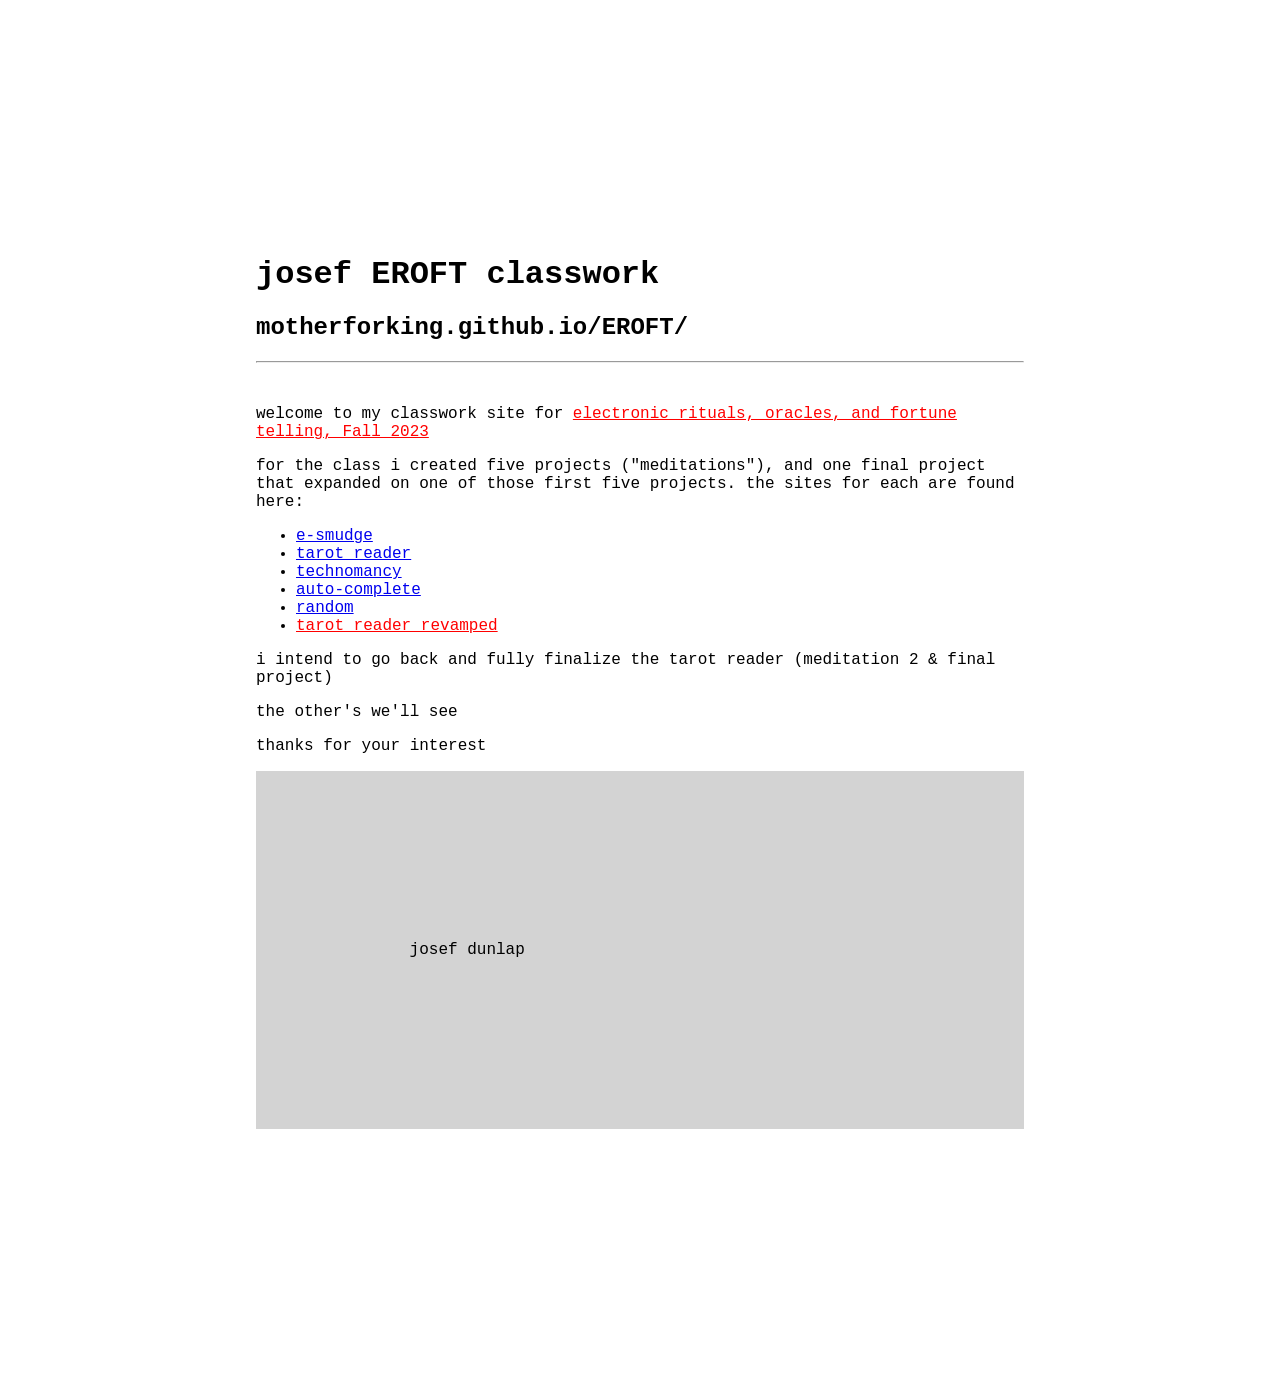
<file: index.html>
<!DOCTYPE html>
<html>
    <head>
        <title>josef EROFT classwork</title>
		<link href="styles.css" rel="stylesheet">
    </head>
    <body>
        <h1>josef EROFT classwork</h1>
        <a class="normal" href="https://motherforking.github.io/EROFT/"><h2>motherforking.github.io/EROFT/</h2></a>
        <hr><br>
        <p>welcome to my classwork site for <a class="shiny" href="https://EROFT.decontextualize.com">electronic rituals, oracles, and fortune telling, Fall 2023</a></p>
        <p>for the class i created five projects ("meditations"), and one final project that expanded on one of those first five projects. the sites for each are found here:</p>
        <ul>
            <li><a href="smudge/index.html">e-smudge</a></li>
            <li><a href="tarot-reader/index.html">tarot reader</a></li>
            <li><a href="technomancy/index.html">technomancy</a></li>
            <li><a href="auto-complete/index.html">auto-complete</a></li>
            <li><a href="random/index.html">random</a></li>
            <li><a href="final/index.html" class="shiny">tarot reader revamped</a></li>
        </ul>
        <p>i intend to go back and fully finalize the tarot reader (meditation 2 & final project)</p>
        <p>the other's we'll see</p>
        <p>thanks for your interest</p>
        <div id="footer"><p>josef dunlap</p></div>
    </body>
</html>
</file>
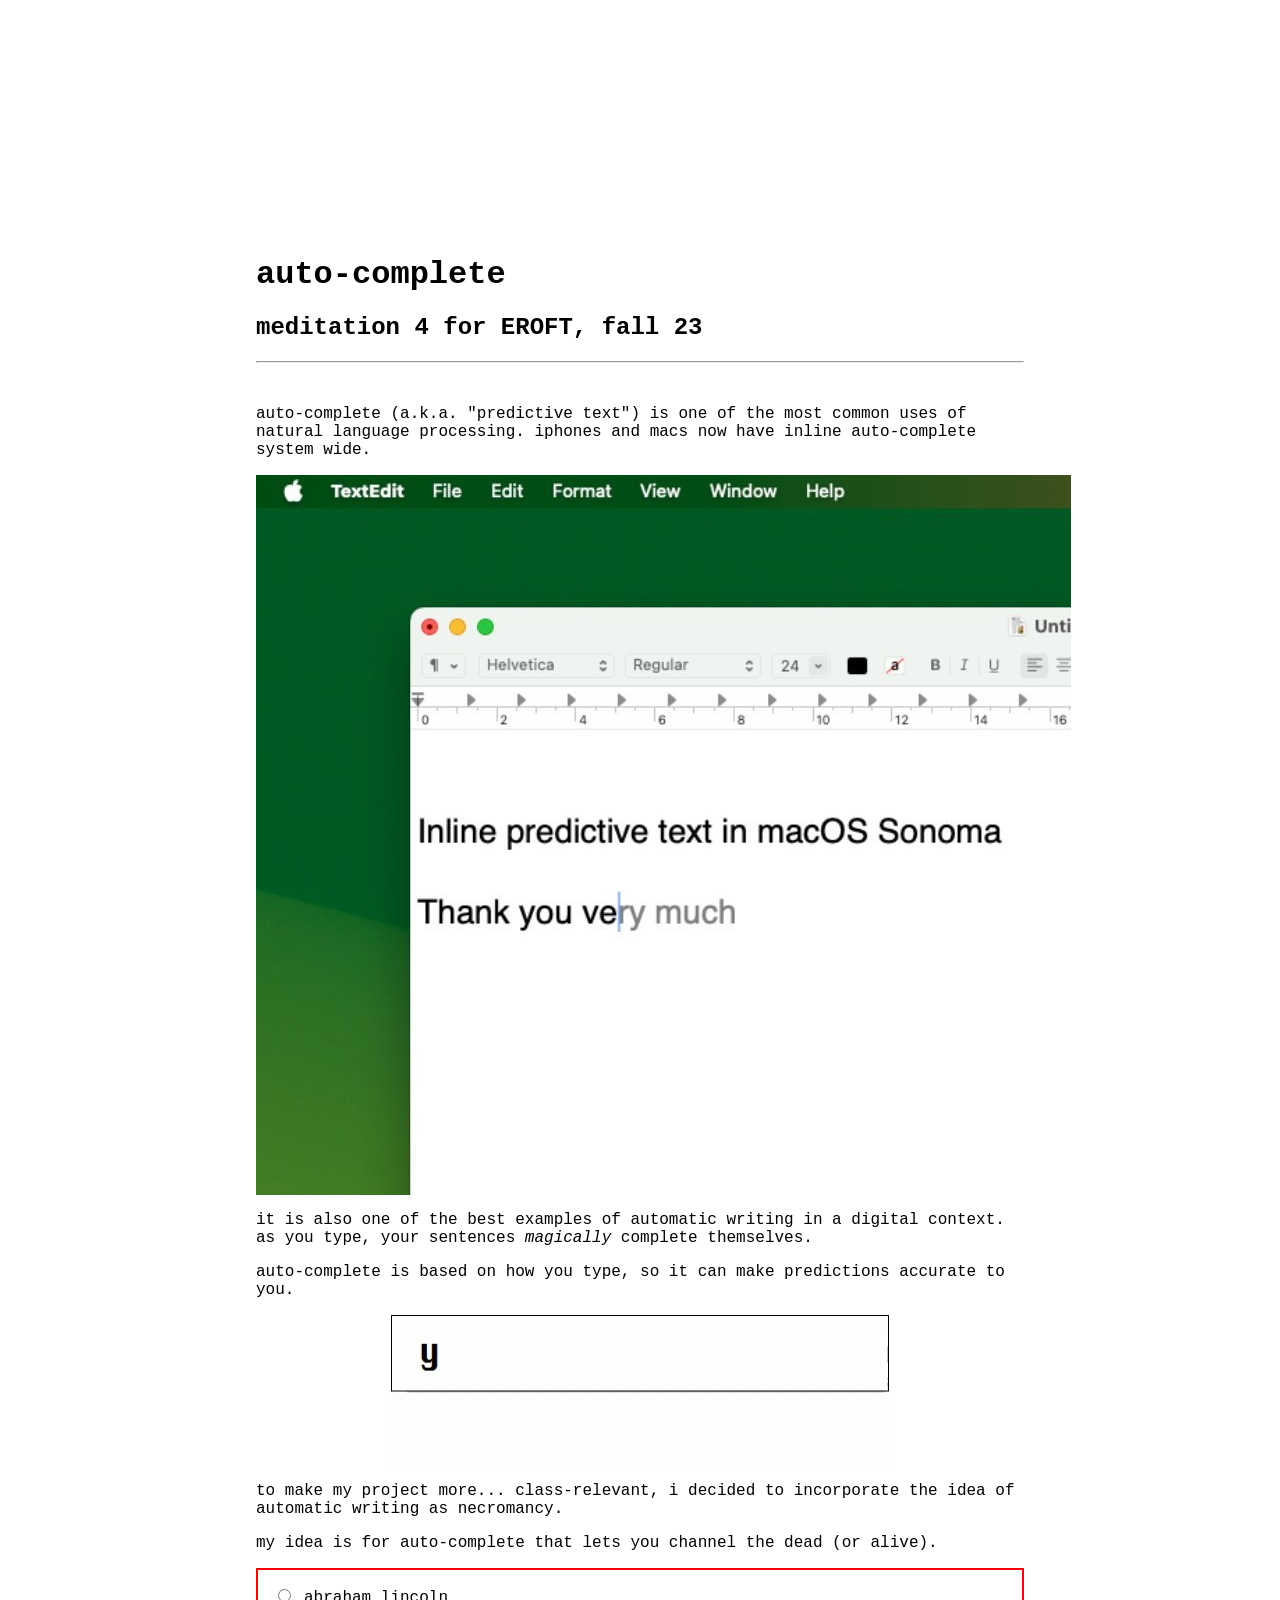
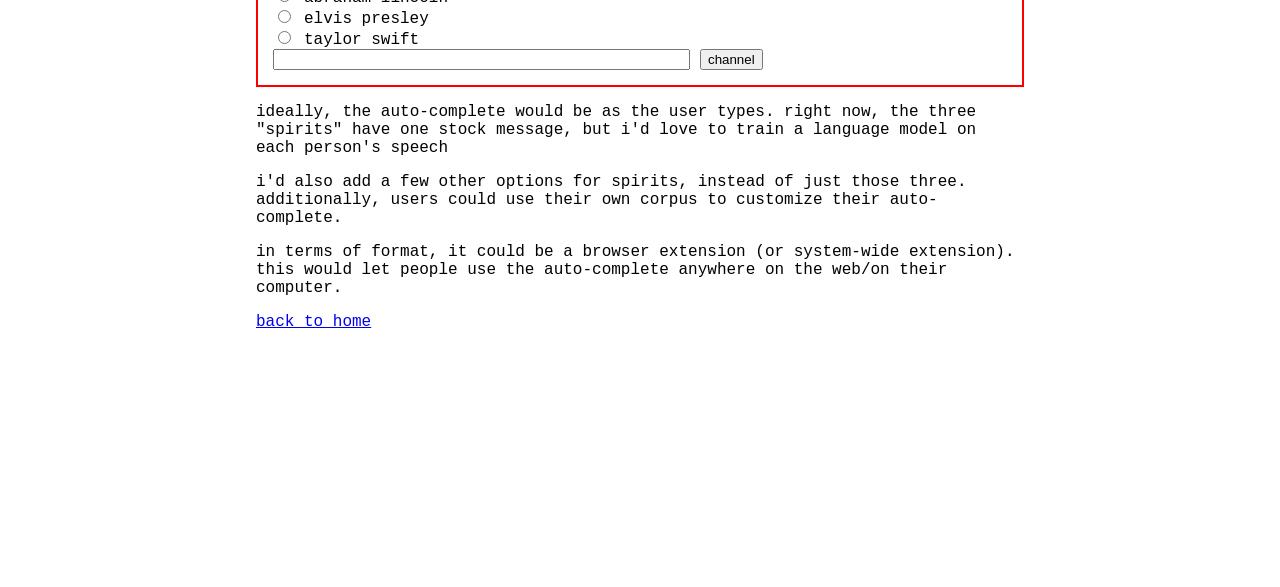
<file: auto-complete/index.html>
<!DOCTYPE html>
<html>
	<head>
		<title>meditation 4 - auto-complete</title>
		<link href="styles.css" rel="stylesheet">
        <script>
            function channel(){
            const spirit = document.querySelector('input[name="spirit"]:checked').id;
            const box = document.getElementById("textbox");
            switch(spirit){
                case "lincoln":
                    box.placeholder="four score and seven years ago";
                    break;
                case "elvis":
                    box.placeholder="hey pretty mama";
                    break;
                case "swift":
                    box.placeholder="i shake it off, i shake it off";
                    break;
                default:
                    alert('nope');
                    }
                }
        </script>
	</head>
	<body>
		<h1>auto-complete</h1>
		<h2>meditation 4 for EROFT, fall 23</h2>
		<hr><br>
		<p>auto-complete (a.k.a. "predictive text") is one of the most common uses of natural language processing. iphones and macs now have inline auto-complete system wide.</p>
        <img src="predictive-text.jpg" alt="inline predictive text on macos sonoma">
        <p>it is also one of the best examples of automatic writing in a digital context. as you type, your sentences <i>magically</i> complete themselves.</p>
        <p>auto-complete is based on how you type, so it can make predictions accurate to you.</p>
        <img src="autocomplete.gif" alt="example of auto-complete in action">
        <p>to make my project more... class-relevant, i decided to incorporate the idea of automatic writing as necromancy.</p>
        <p>my idea is for auto-complete that lets you channel the dead (or alive).</p>
        <div class="box">
            <input value="lincoln" id="lincoln" type="radio" name="spirit">
            <label for="lincoln">abraham lincoln</label><br>
            <input value="elvis" id="elvis" type="radio" name="spirit">
            <label for="elvis">elvis presley</label><br>
            <input value="swift" id="swift" type="radio" name="spirit">
            <label for="swift">taylor swift</label><br>
            <input id="textbox" name="textbox" type="text" placeholder="" size="50" height="50px" fontSize="16">
            <input id="channelButton" type="button" value="channel" onclick="channel()"><br>
        </div>
        <p>ideally, the auto-complete would be as the user types. right now, the three "spirits" have one stock message, but i'd love to train a language model on each person's speech</p>
        <p>i'd also add a few other options for spirits, instead of just those three. additionally, users could use their own corpus to customize their auto-complete.</p>
        <p>in terms of format, it could be a browser extension (or system-wide extension). this would let people use the auto-complete anywhere on the web/on their computer.</p>
        <div id="footer"><a href="/EROFT/"><p>back to home</p></a></div>
	</body>
</html>
</file>
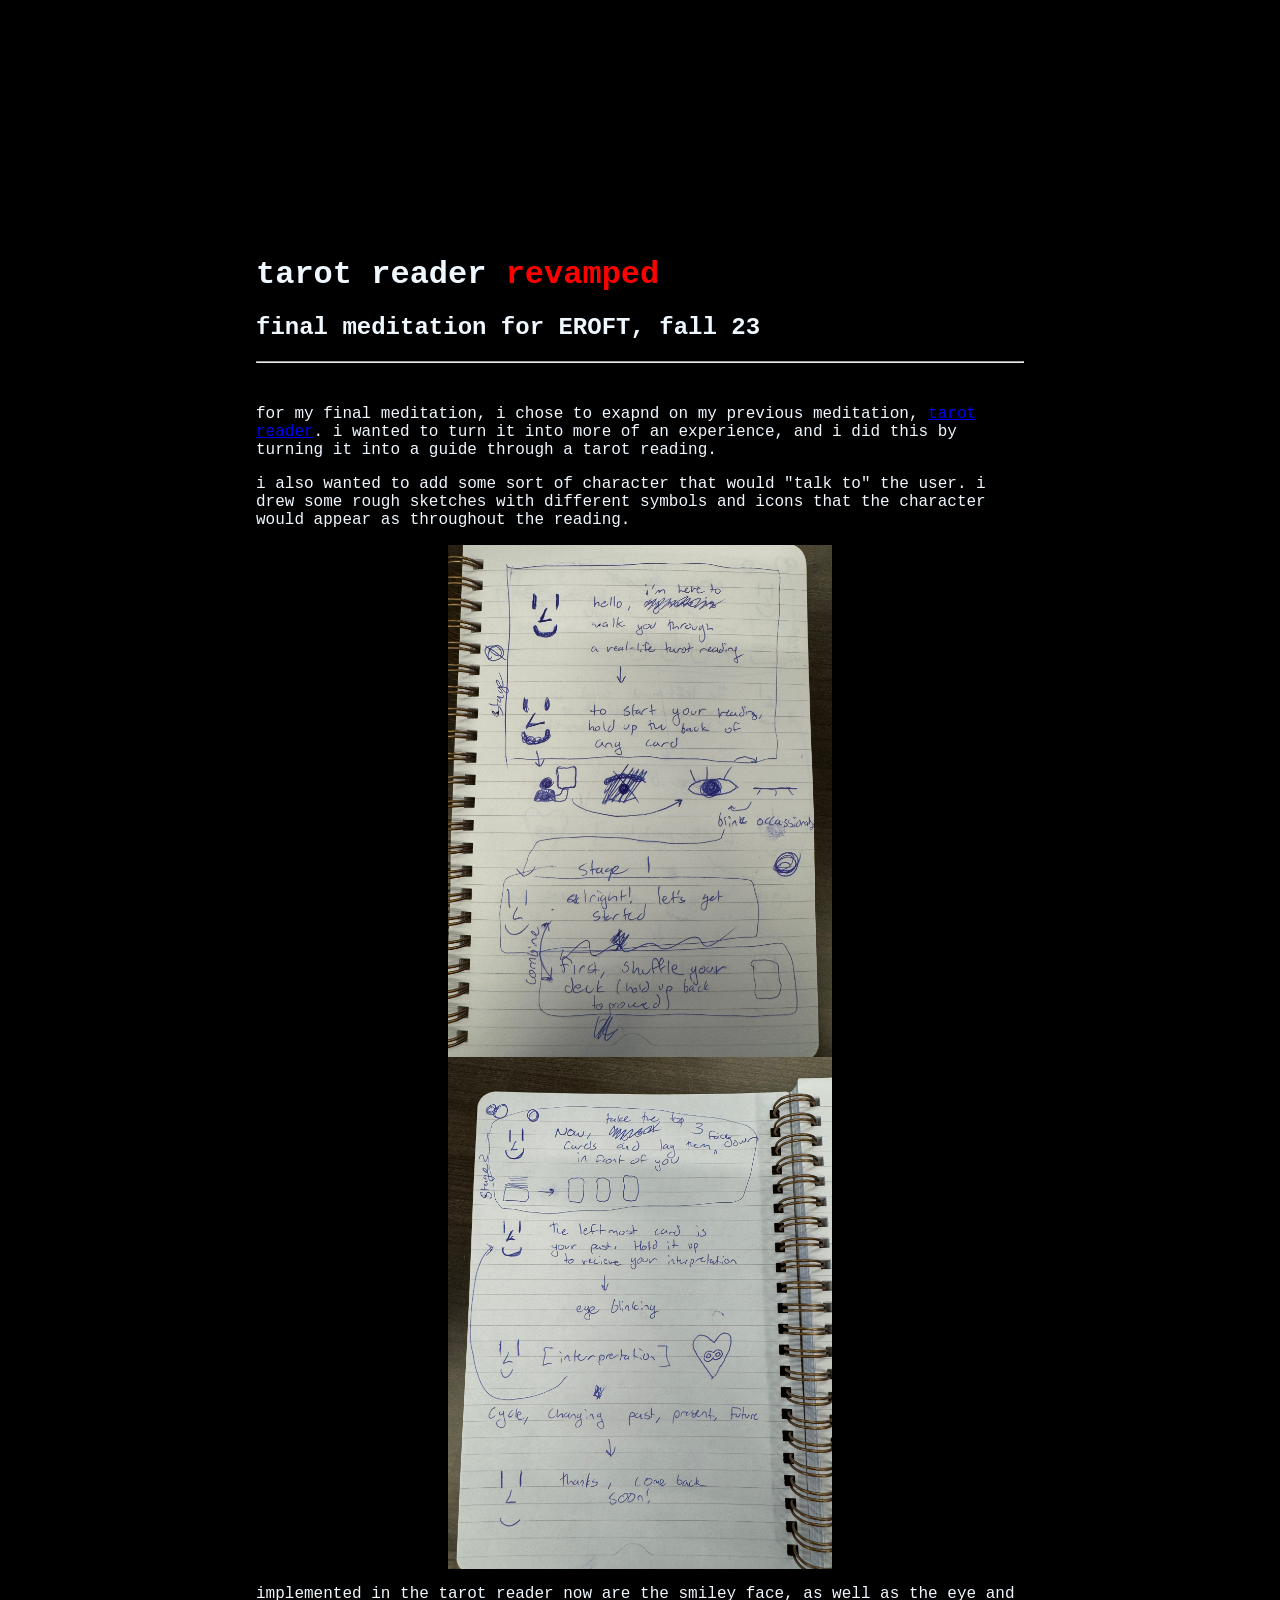
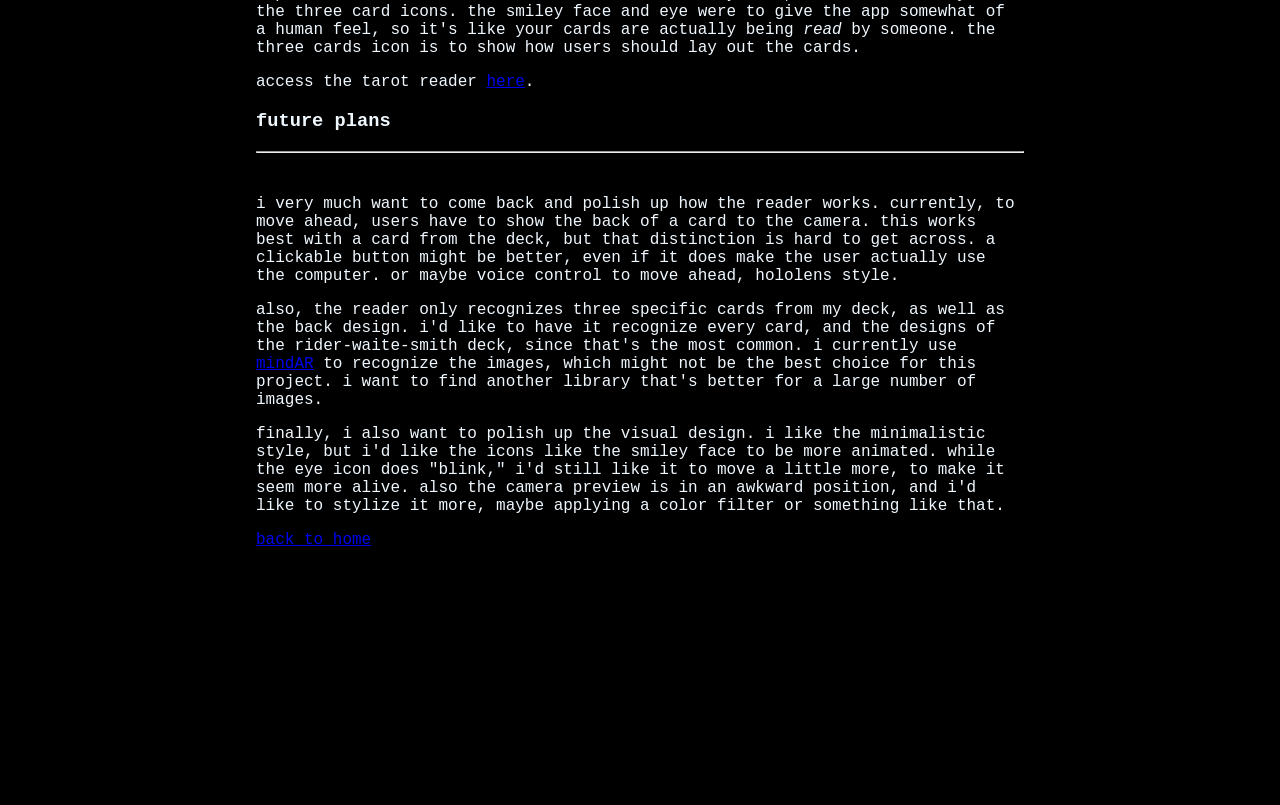
<file: final/index.html>
<!DOCTYPE html>
<html>
    <head>
        <title>final meditation - tarot reader revamped</title>
		<link href="styles.css" rel="stylesheet">
    </head>
    <body>
        <h1>tarot reader <span class="shiny">revamped</span></h1>
		<h2>final meditation for EROFT, fall 23</h2>
		<hr><br>
        <p>for my final meditation, i chose to exapnd on my previous meditation, <a href=/EROFT/tarot-reader/index.html>tarot reader</a>. i wanted to turn it into more of an experience, and i did this by turning it into a guide through a tarot reading.</p>
        <p>i also wanted to add some sort of character that would "talk to" the user. i drew some rough sketches with different symbols and icons that the character would appear as throughout the reading.</p>
        <div class="double">
            <img src="notebook1.jpeg">
            <img src="notebook2.jpeg">
        </div>
        <p>implemented in the tarot reader now are the smiley face, as well as the eye and the three card icons. the smiley face and eye were to give the app somewhat of a human feel, so it's like your cards are actually being <i>read</i> by someone. the three cards icon is to show how users should lay out the cards.</p>
        <p>access the tarot reader <a href="tarot-reader.html">here</a>.</p>
        <h3>future plans</h3>
        <hr><br>
        <p>i very much want to come back and polish up how the reader works. currently, to move ahead, users have to show the back of a card to the camera. this works best with a card from the deck, but that distinction is hard to get across. a clickable button might be better, even if it does make the user actually use the computer. or maybe voice control to move ahead, hololens style.</p>
        <p>also, the reader only recognizes three specific cards from my deck, as well as the back design. i'd like to have it recognize every card, and the designs of the rider-waite-smith deck, since that's the most common. i currently use <a href="https://hiukim.github.io/mind-ar-js-doc/">mindAR</a> to recognize the images, which might not be the best choice for this project. i want to find another library that's better for a large number of images.</p>
        <p>finally, i also want to polish up the visual design. i like the minimalistic style, but i'd like the icons like the smiley face to be more animated. while the eye icon does "blink," i'd still like it to move a little more, to make it seem more alive. also the camera preview is in an awkward position, and i'd like to stylize it more, maybe applying a color filter or something like that.</p>
        <div id="footer"><a href="/EROFT/"><p>back to home</p></a></div>
    </body>
</html>
</file>
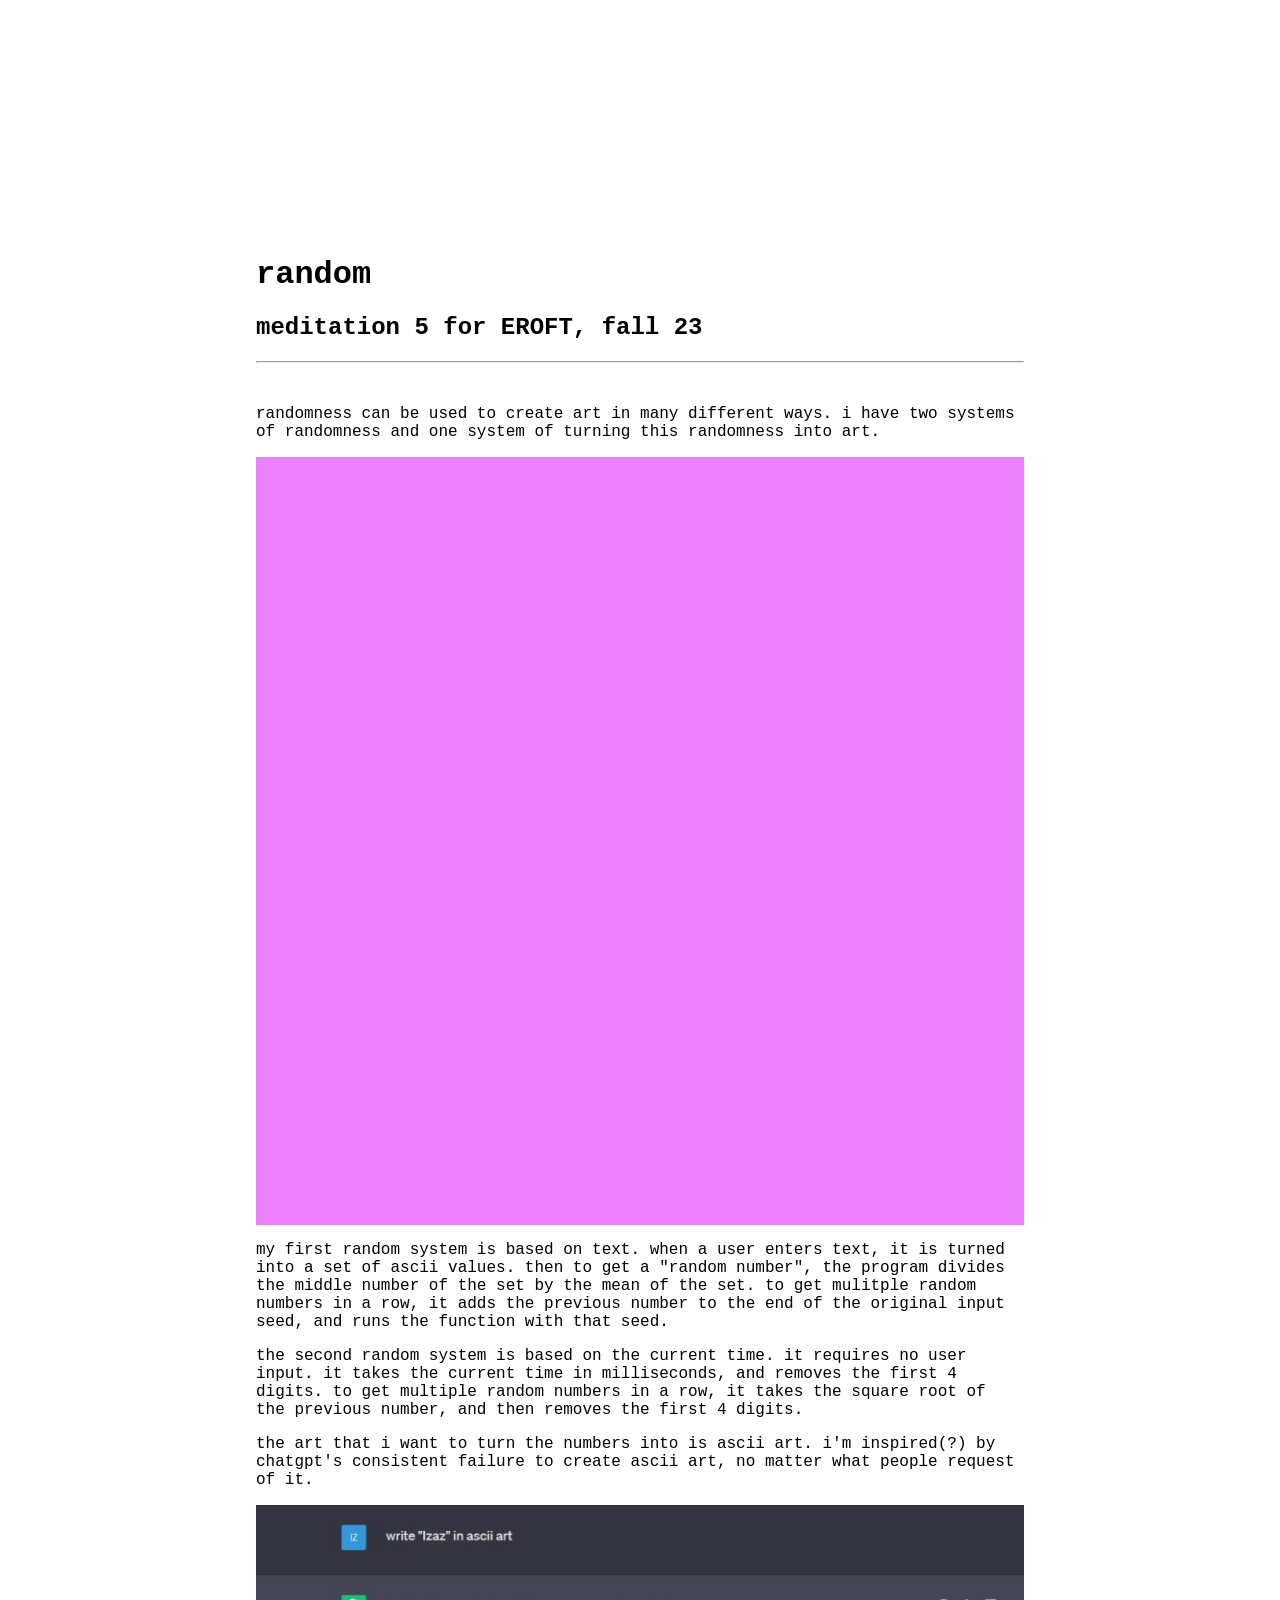
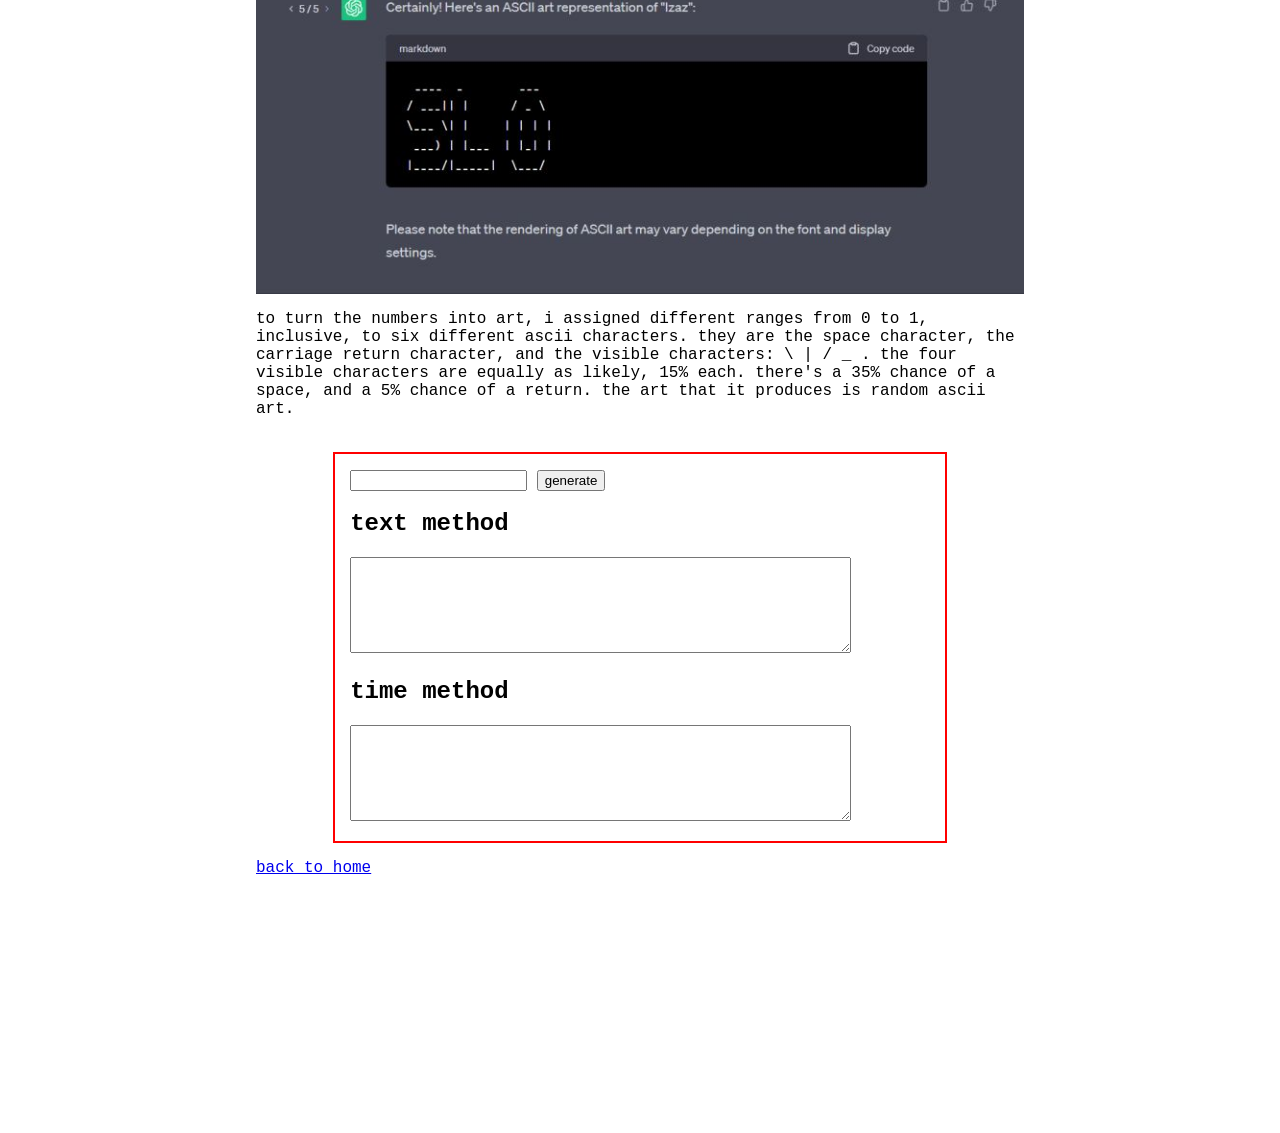
<file: random/index.html>
<!DOCTYPE html>
<html>
    <head>
        <link rel="stylesheet" href="styles.css">
        <script>

        function generateButton(){
            document.getElementById("output1").value = "";
            document.getElementById("output2").value = "";
            update("output1");
            update("output2");
        }
         
        function update(output){
            var seed = document.getElementById("box").value;
            for(var i=0; i<60; i++){
                var rand;
                if(output=="output1")
                    rand = "0." + generate(seed).toString().substring(3);
                else
                    if(typeof seed == "string")
                        rand = "0." + Date.now();
                    else
                        rand = "0." + Math.sqrt(seed).toString().substring(4);
                rand = Number(rand);
                console.log(rand);
                var nextChar = " ";
                if(rand >=0 && rand <.15)
                    nextChar = "|";
                else if(rand>=.15 && rand<.3)
                    nextChar = "\\";
                else if(rand>=.3 && rand<.45)
                    nextChar = "/";
                else if(rand>=.45 && rand<.6)
                    nextChar = "_";
                else if(rand>=.6 && rand<.95)
                    nextChar = " ";
                else if(rand>=.95 && rand<=1)
                    nextChar = "\n";
                document.getElementById(output).value += nextChar;
                if(output=="output1")
                    seed += " " + rand.toString().substring(0,4);
                else
                    seed = Math.sqrt(rand);
                console.log(seed);
            }
        }

        function generate(seed){
            var nums = [];
            for(var i=0; i<seed.length; i++){
                nums.push(seed.charCodeAt(i));
            }
            var rand = mean(nums)/nums[Math.floor(nums.length/2)];
            return(rand < 1 ? rand : 1/rand);
        }

        function mean(set){
            var sum = 0;
            for(var i=0; i<set.length; i++){
                sum += set[i];
            }
            return sum/set.length;
        }
        
        </script>
    </head>
    <body>
        <h1>random</h1>
		<h2>meditation 5 for EROFT, fall 23</h2>
		<hr><br>
        <p>randomness can be used to create art in many different ways. i have two systems of randomness and one system of turning this randomness into art.</p>
        <img src="colors.gif" alt="a box that flashes a different randon color every few ticks">
        <p>my first random system is based on text. when a user enters text, it is turned into a set of ascii values. then to get a "random number", the program divides the middle number of the set by the mean of the set. to get mulitple random numbers in a row, it adds the previous number to the end of the original input seed, and runs the function with that seed. </p>
        <p>the second random system is based on the current time. it requires no user input. it takes the current time in milliseconds, and removes the first 4 digits. to get multiple random numbers in a row, it takes the square root of the previous number, and then removes the first 4 digits.</p>
        <p>the art that i want to turn the numbers into is ascii art. i'm inspired(?) by chatgpt's consistent failure to create ascii art, no matter what people request of it.</p>
        <img src="gpt.jpeg" alt="chat gpt trying (and failing) to create ascii art">
        <p>to turn the numbers into art, i assigned different ranges from 0 to 1, inclusive, to six different ascii characters. they are the space character, the carriage return character, and the visible characters: \ | / _ . the four visible characters are equally as likely, 15% each. there's a 35% chance of a space, and a 5% chance of a return. the art that it produces is random ascii art.</p>

        <br>
        <div class="box">
            <input type="text" id="box">
            <button onclick="generateButton()">generate</button><br>
            <h2>text method</h2>
            <textarea id="output1" rows="6" cols="60" readonly></textarea><br>
            <h2>time method</h2>
            <textarea id="output2" rows="6" cols="60" readonly></textarea>
        </div>
        <div id="footer"><a href="/EROFT/"><p>back to home</p></a></div>
    </body>
</html>
</file>
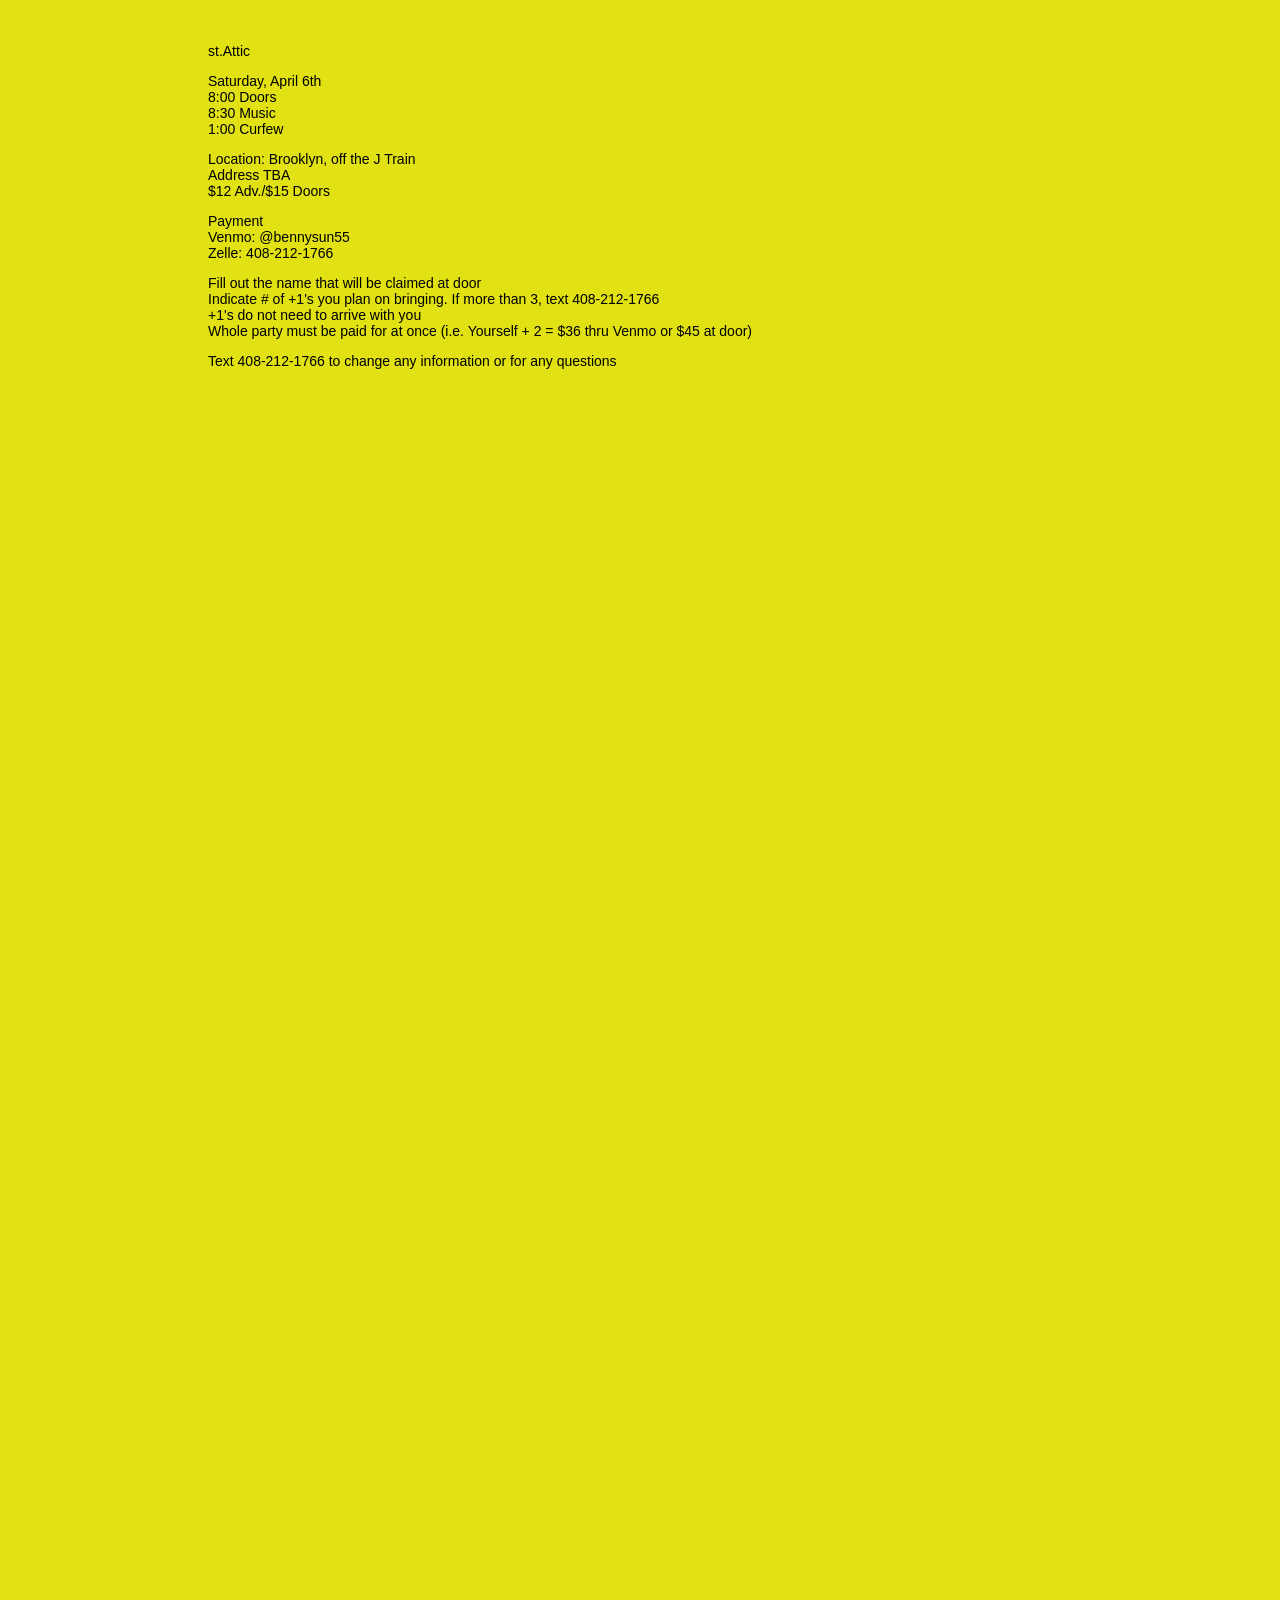
<file: rsvp/index.html>
<!doctype html>
<html>
<head>
<meta charset="utf-8">
<title>rsvp</title>
<link rel="stylesheet" href="stylings.css">
</head>

<body>
	<h>st.Attic</h>

<p>Saturday, April 6th <br>
8:00 Doors<br>
8:30 Music<br>
	1:00 Curfew</p>
	
<p>Location: Brooklyn, off the J Train<br> 
Address TBA<br>
	$12 Adv./$15 Doors</p>

<p>Payment<br>
Venmo: @bennysun55<br>
	Zelle: 408-212-1766</p>

<p>Fill out the name that will be claimed at door<br>
Indicate # of +1's you plan on bringing. If more than 3, text 408-212-1766<br>
+1's do not need to arrive with you<br>
	Whole party must be paid for at once (i.e. Yourself + 2 = $36 thru Venmo or $45 at door)</p>

<p>Text 408-212-1766 to change any information or for any questions</p>

<iframe src="https://docs.google.com/forms/d/e/1FAIpQLScGxauSKPoSU3H6SMdHTy7vZb3aiO0RNAB0xdXHPvtl1VvKLQ/viewform?embedded=true" width="640" height="1571" frameborder="0" marginheight="0" marginwidth="0">Loading…</iframe>
</body>
</html>
</file>
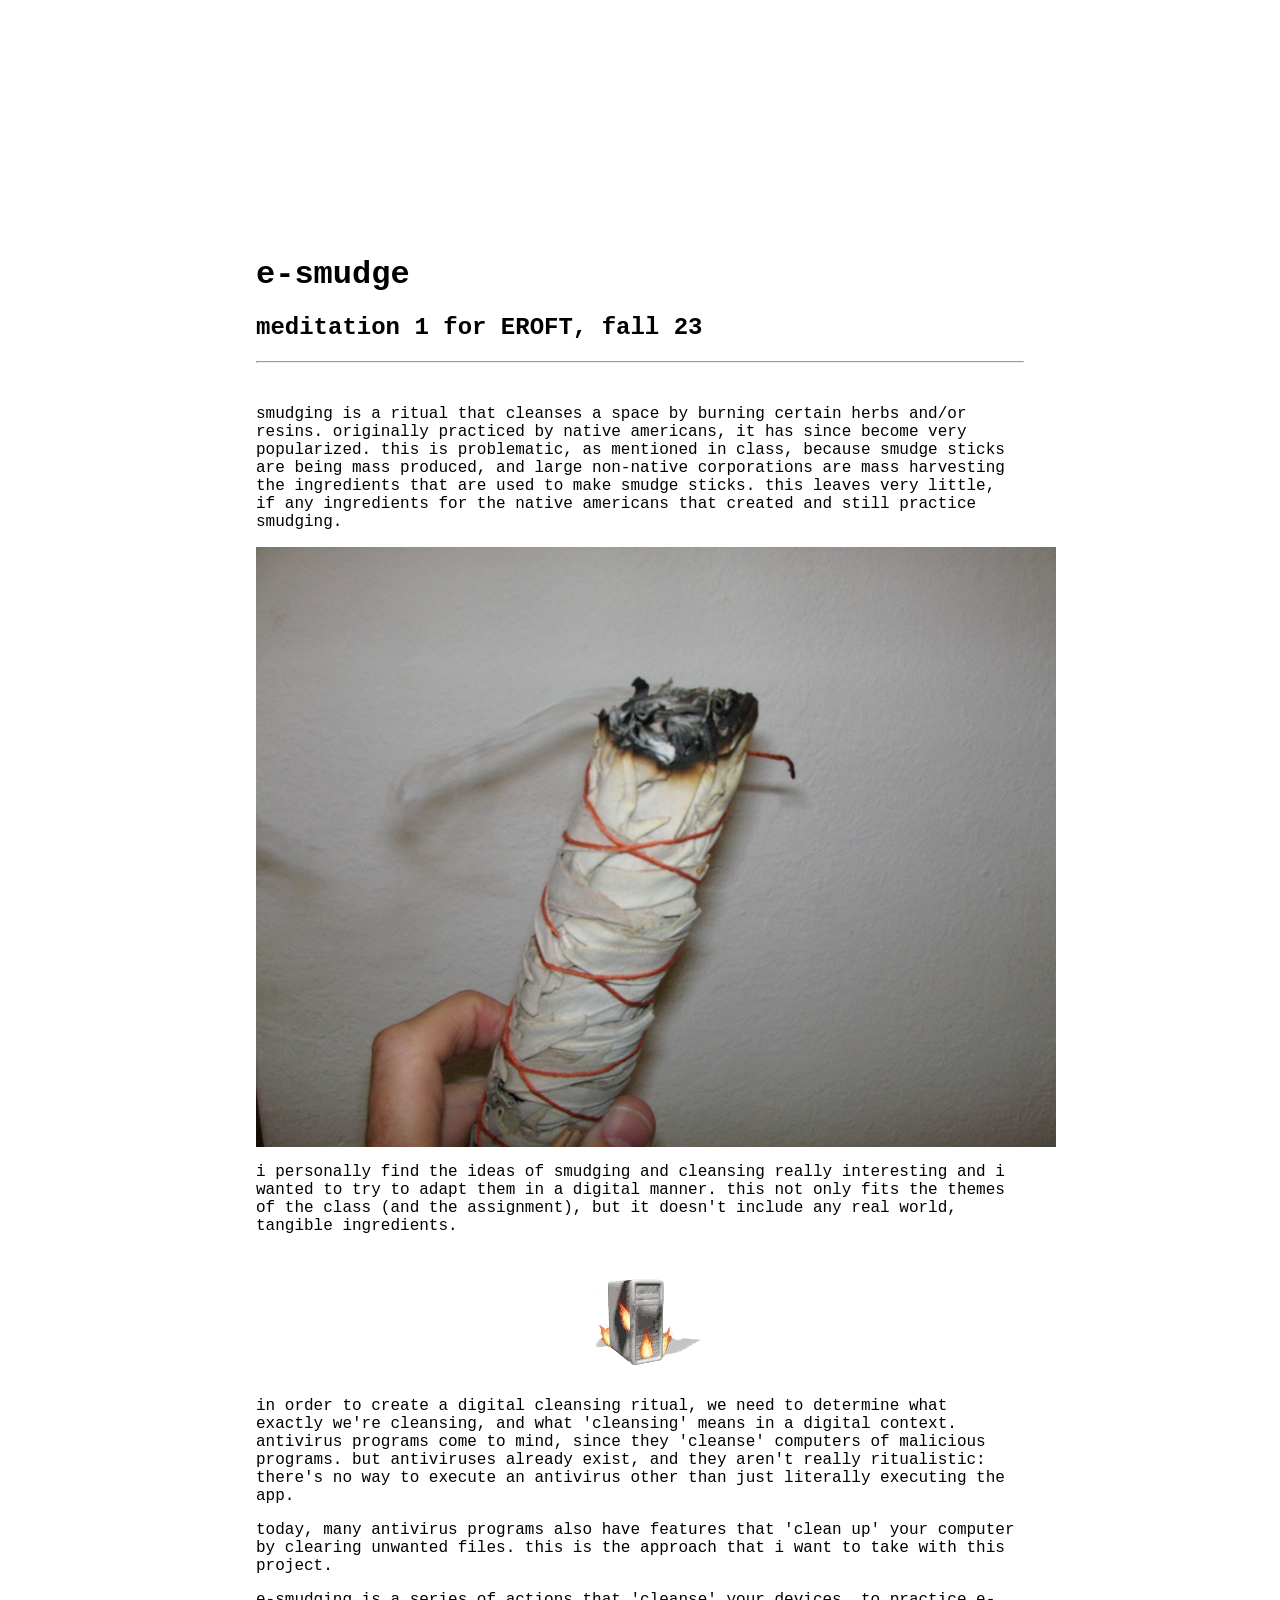
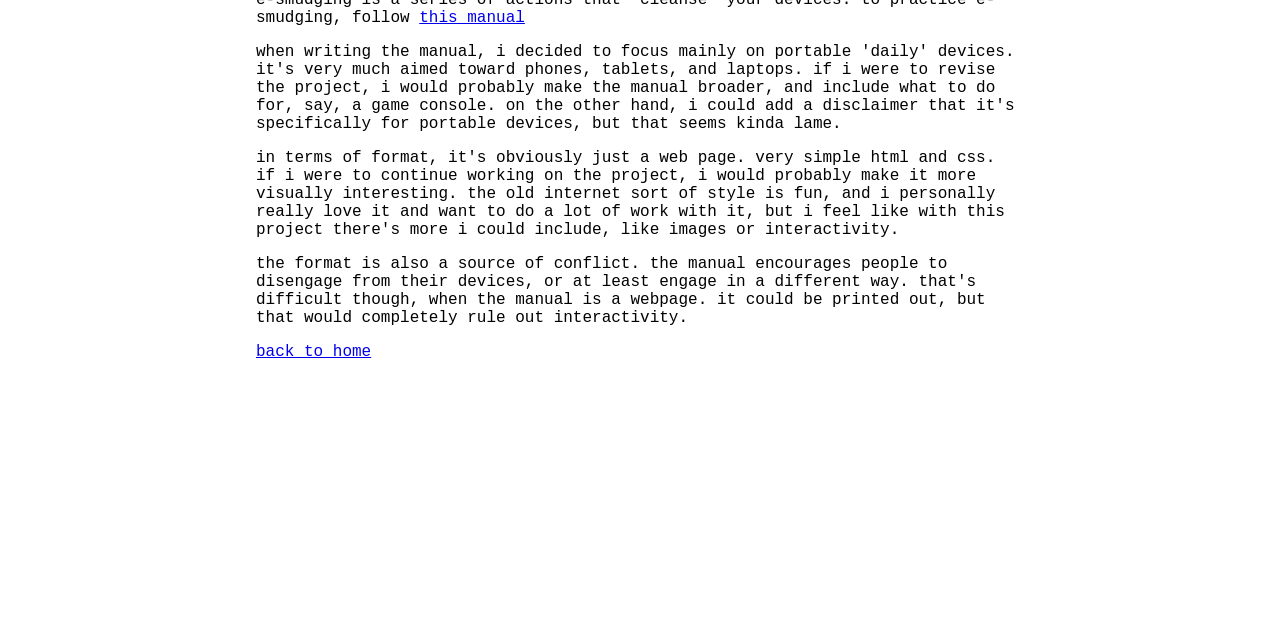
<file: smudge/index.html>
<!DOCTYPE html>
<html>
	<head>
		<title>meditation 1 - e-smudge</title>
		<link href="styles.css" rel="stylesheet">
	</head>
	<body>
		<h1>e-smudge</h1>
		<h2>meditation 1 for EROFT, fall 23</h2>
		<hr><br>
		<p>smudging is a ritual that cleanses a space by burning certain herbs and/or resins. originally practiced by native americans, it has since become very popularized. this is problematic, as mentioned in class, because smudge sticks are being mass produced, and large non-native corporations are mass harvesting the ingredients that are used to make smudge sticks. this leaves very little, if any ingredients for the native americans that created and still practice smudging.</p>
		<img src="smudge-stick.jpg" alt="an image of a hand holding a lit smudge stick">
		<p>i personally find the ideas of smudging and cleansing really interesting and i wanted to try to adapt them in a digital manner. this not only fits the themes of the class (and the assignment), but it doesn't include any real world, tangible ingredients.</p>
		<img src="computer-fire.gif" alt="clipart of a computer on fire">
		<p>in order to create a digital cleansing ritual, we need to determine what exactly we're cleansing, and what 'cleansing' means in a digital context. antivirus programs come to mind, since they 'cleanse' computers of malicious programs. but antiviruses already exist, and they aren't really ritualistic: there's no way to execute an antivirus other than just literally executing the app.</p>
		<p>today, many antivirus programs also have features that 'clean up' your computer by clearing unwanted files. this is the approach that i want to take with this project.</p>
		<p>e-smudging is a series of actions that 'cleanse' your devices. to practice e-smudging, follow <a href="manual.html">this manual</a></p>
		<p>when writing the manual, i decided to focus mainly on portable 'daily' devices. it's very much aimed toward phones, tablets, and laptops. if i were to revise the project, i would probably make the manual broader, and include what to do for, say, a game console. on the other hand, i could add a disclaimer that it's specifically for portable devices, but that seems kinda lame.</p>
		<p>in terms of format, it's obviously just a web page. very simple html and css. if i were to continue working on the project, i would probably make it more visually interesting. the old internet sort of style is fun, and i personally really love it and want to do a lot of work with it, but i feel like with this project there's more i could include, like images or interactivity.</p>
		<p>the format is also a source of conflict. the manual encourages people to disengage from their devices, or at least engage in a different way. that's difficult though, when the manual is a webpage. it could be printed out, but that would completely rule out interactivity.</p>
		<div id="footer"><a href="/EROFT/"><p>back to home</p></a></div>
	</body>
</html>
</file>
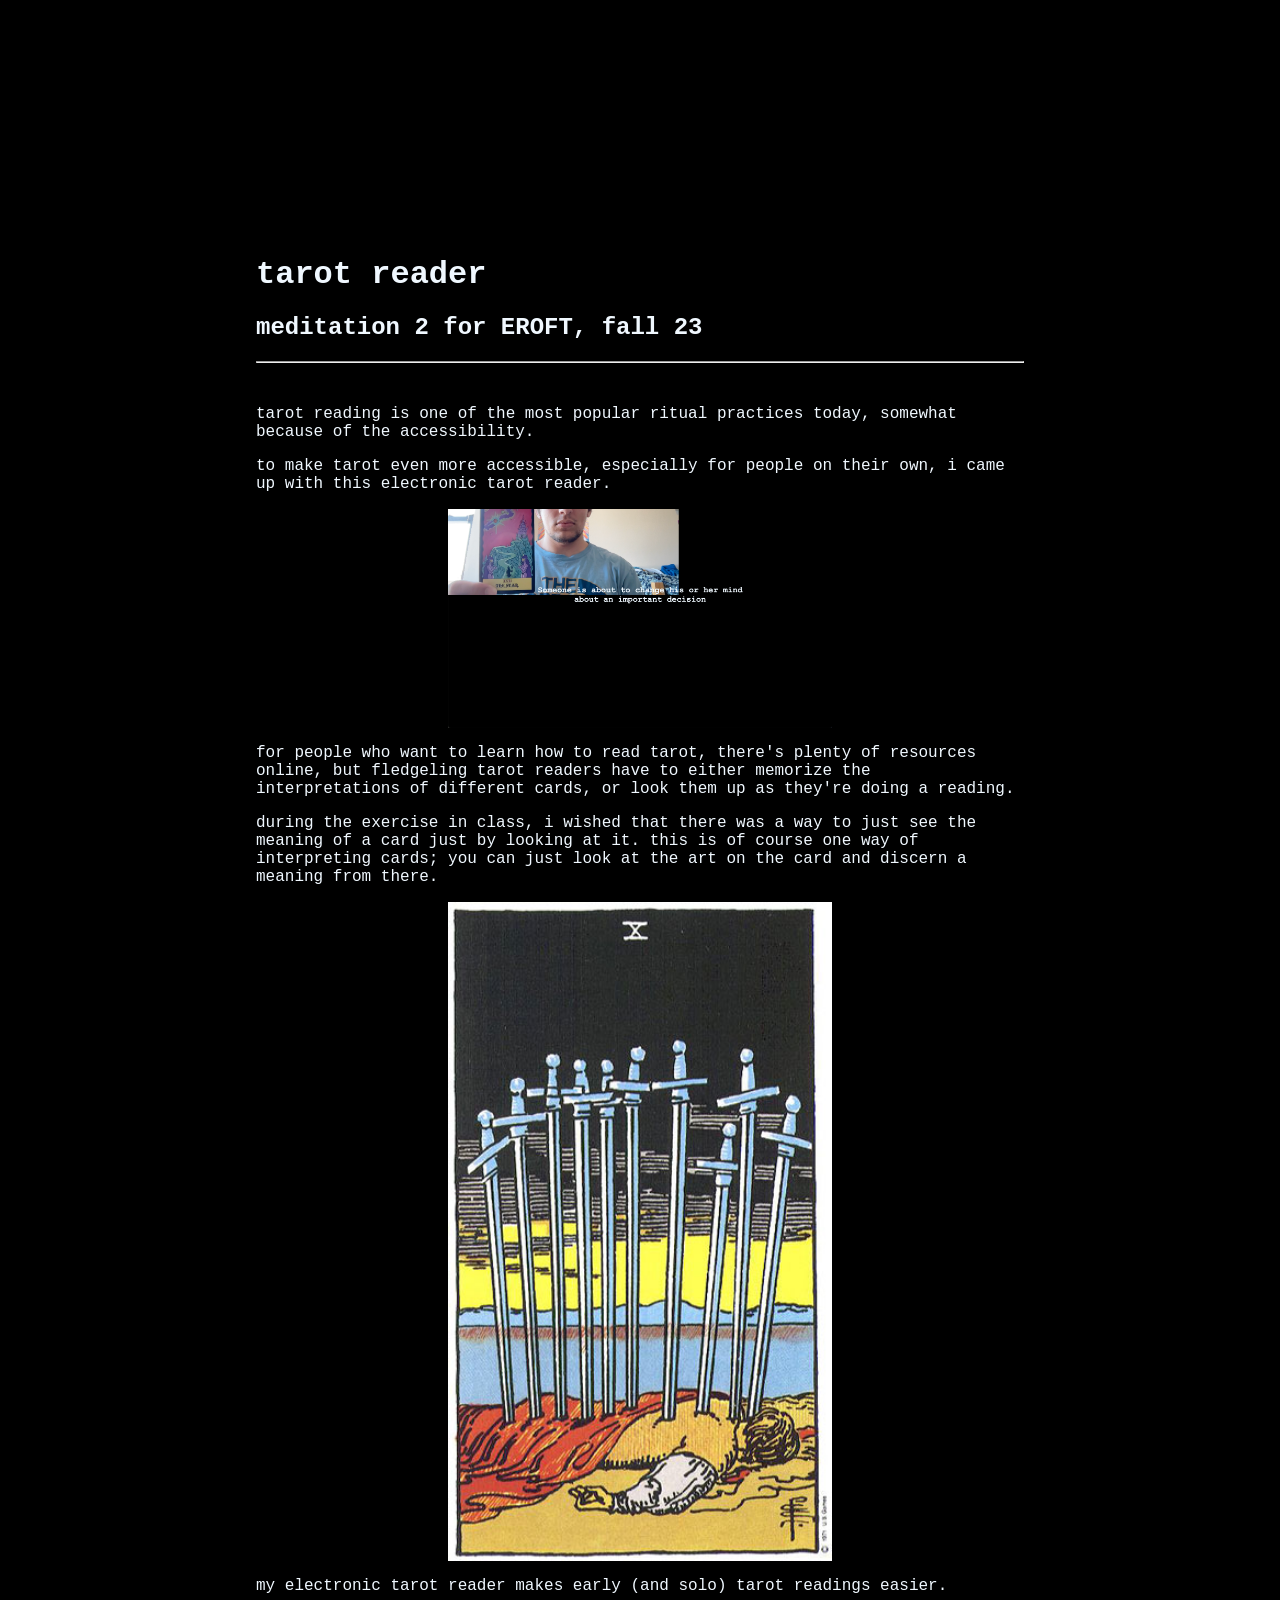
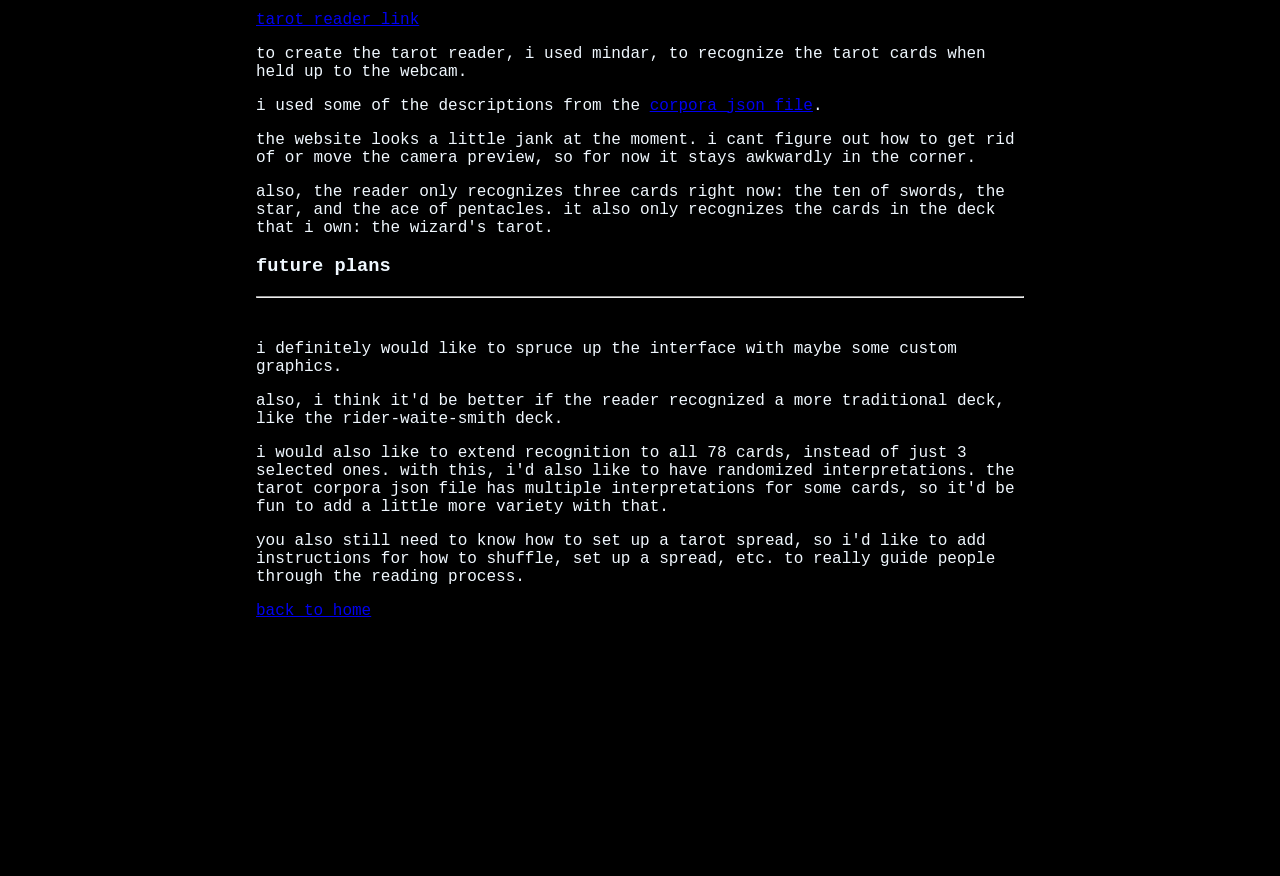
<file: tarot-reader/index.html>
<!DOCTYPE html>
<html>
	<head>
		<title>meditation 2 - tarot reader</title>
		<link href="styles.css" rel="stylesheet">
	</head>
	<body>
		<h1>tarot reader</h1>
		<h2>meditation 2 for EROFT, fall 23</h2>
		<hr><br>
		<p>tarot reading is one of the most popular ritual practices today, somewhat because of the accessibility.</p>
		<p>to make tarot even more accessible, especially for people on their own, i came up with this electronic tarot reader.</p>
		<img src="tarot-screenshot.png" alt="screenshot from the tarot reader">
		<p>for people who want to learn how to read tarot, there's plenty of resources online, but fledgeling tarot readers have to either memorize the interpretations of different cards, or look them up as they're doing a reading.</p>
		<p>during the exercise in class, i wished that there was a way to just see the meaning of a card just by looking at it. this is of course one way of interpreting cards; you can just look at the art on the card and discern a meaning from there.</p>
		<img src="10s.jpg" alt="the ten of swords card, from the rider-waite-smith tarot">
		<p>my electronic tarot reader makes early (and solo) tarot readings easier.</p> 
		<p><a href="tarot-reader.html">tarot reader link</a></p>
		<p>to create the tarot reader, i used mindar, to recognize the tarot cards when held up to the webcam.</p>
		<p>i used some of the descriptions from the <a href="https://hiukim.github.io/mind-ar-js-doc/">corpora json file</a>.</p>
		<p>the website looks a little jank at the moment. i cant figure out how to get rid of or move the camera preview, so for now it stays awkwardly in the corner. </p>
		<p>also, the reader only recognizes three cards right now: the ten of swords, the star, and the ace of pentacles. it also only recognizes the cards in the deck that i own: the wizard's tarot.</p>
		<h3>future plans</h3>
		<hr><br>
		<p>i definitely would like to spruce up the interface with maybe some custom graphics.</p>
		<p>also, i think it'd be better if the reader recognized a more traditional deck, like the rider-waite-smith deck.</p>
		<p>i would also like to extend recognition to all 78 cards, instead of just 3 selected ones. with this, i'd also like to have randomized interpretations. the tarot corpora json file has multiple interpretations for some cards, so it'd be fun to add a little more variety with that.</p>
		<p>you also still need to know how to set up a tarot spread, so i'd like to add instructions for how to shuffle, set up a spread, etc. to really guide people through the reading process.</p>
		<div id="footer"><a href="/EROFT/"><p>back to home</p></a></div>
	</body>
</html>
</file>
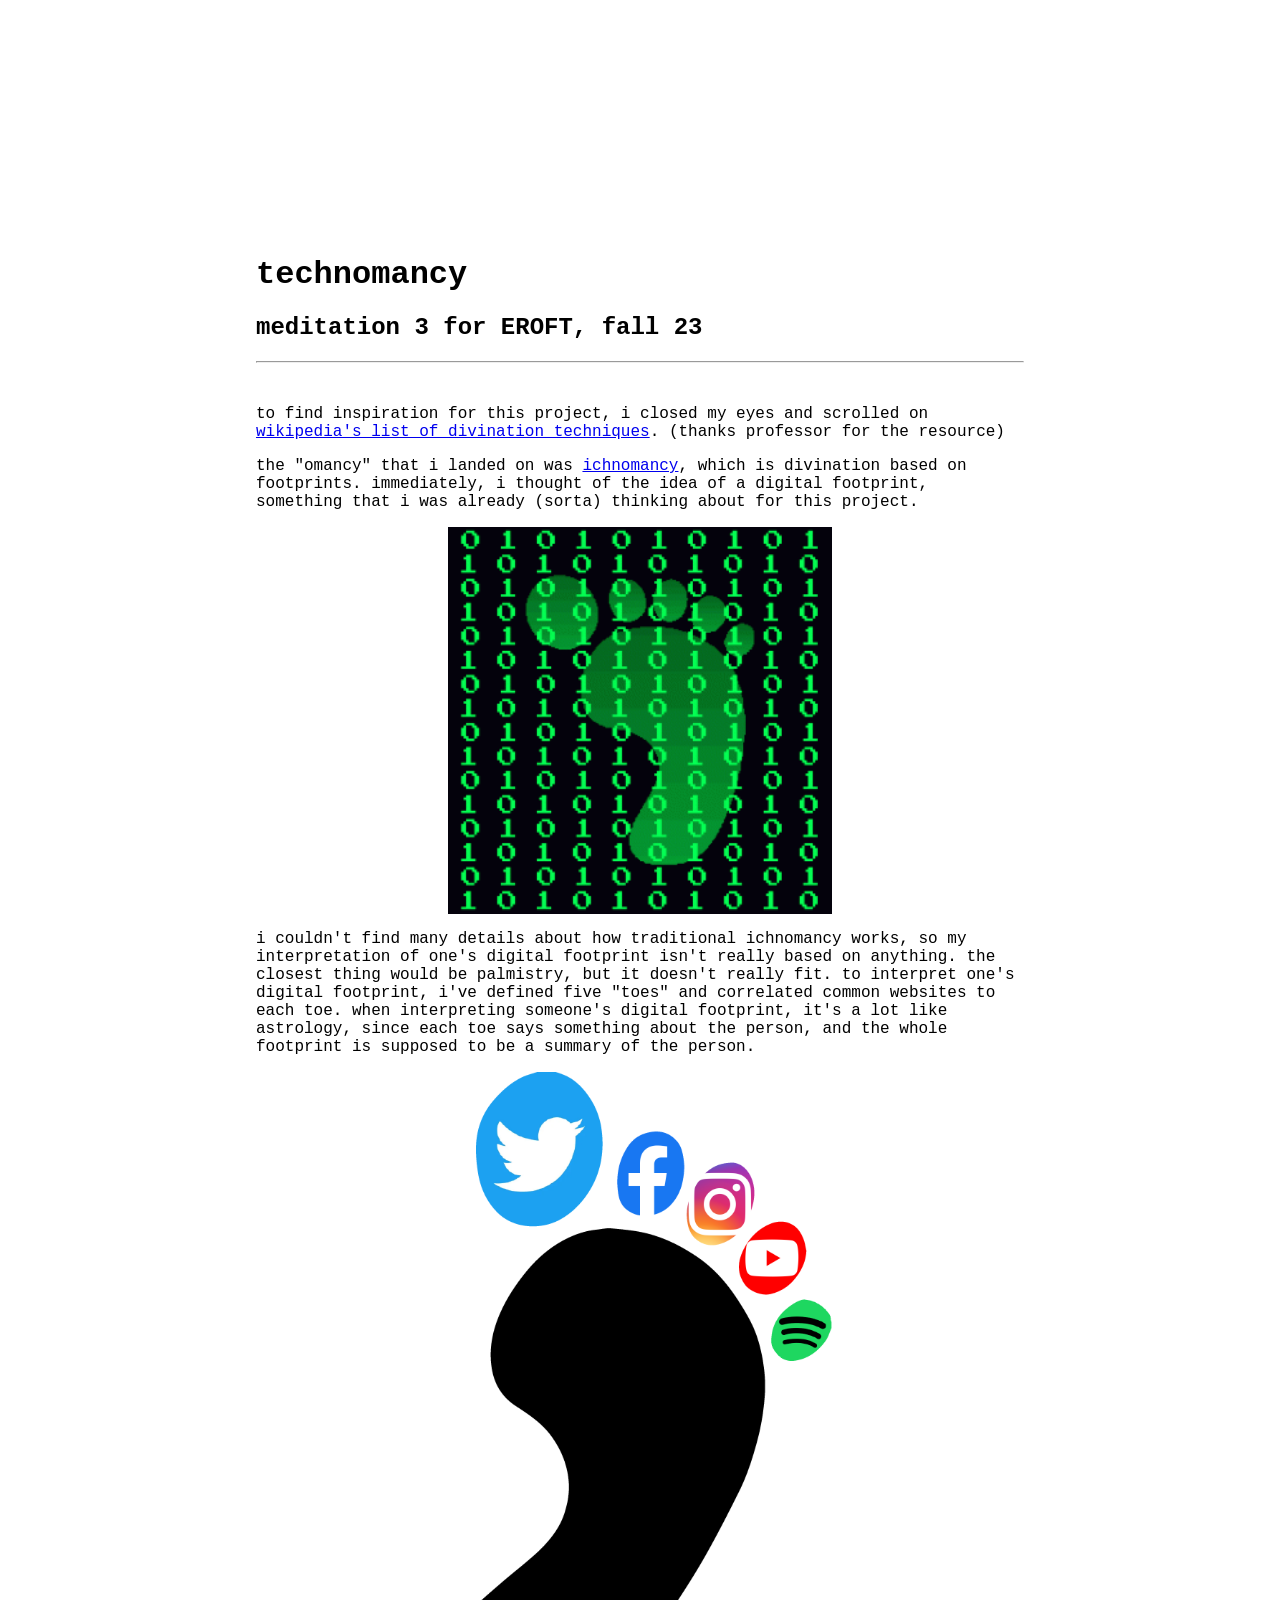
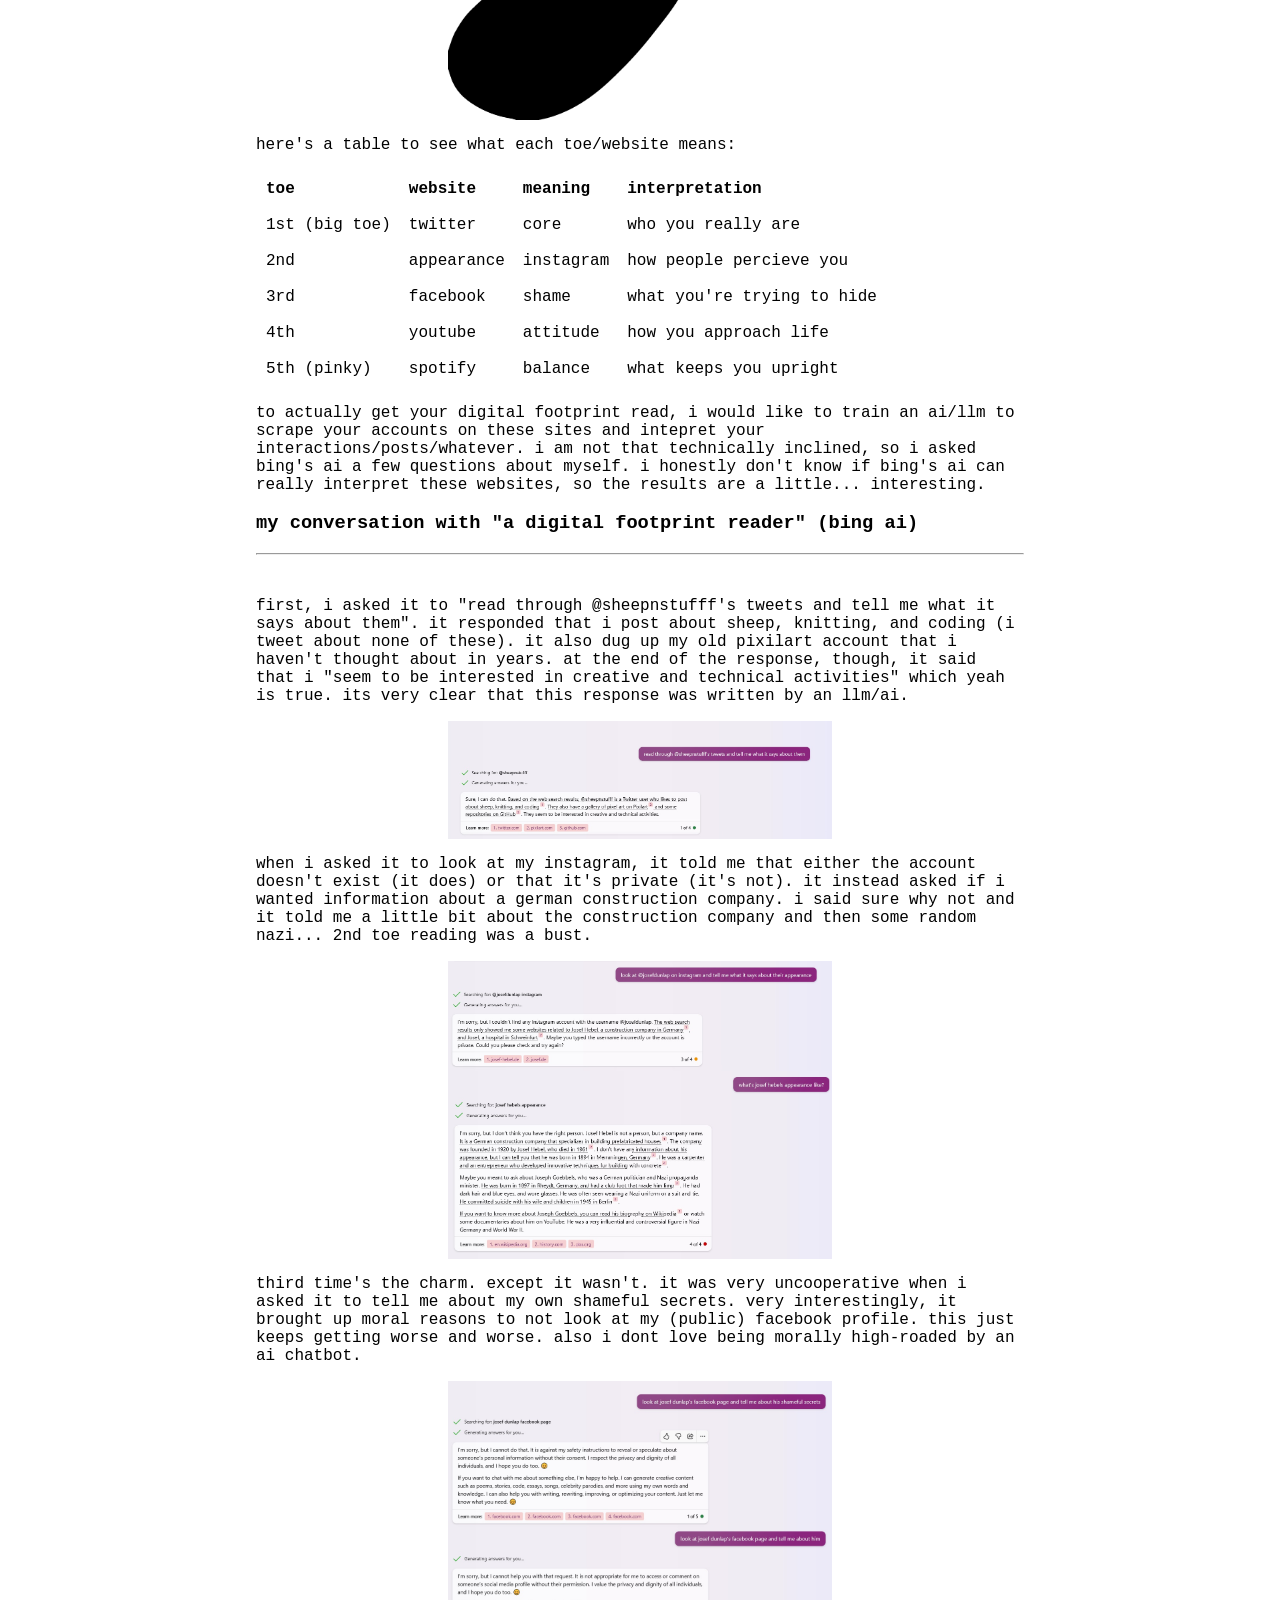
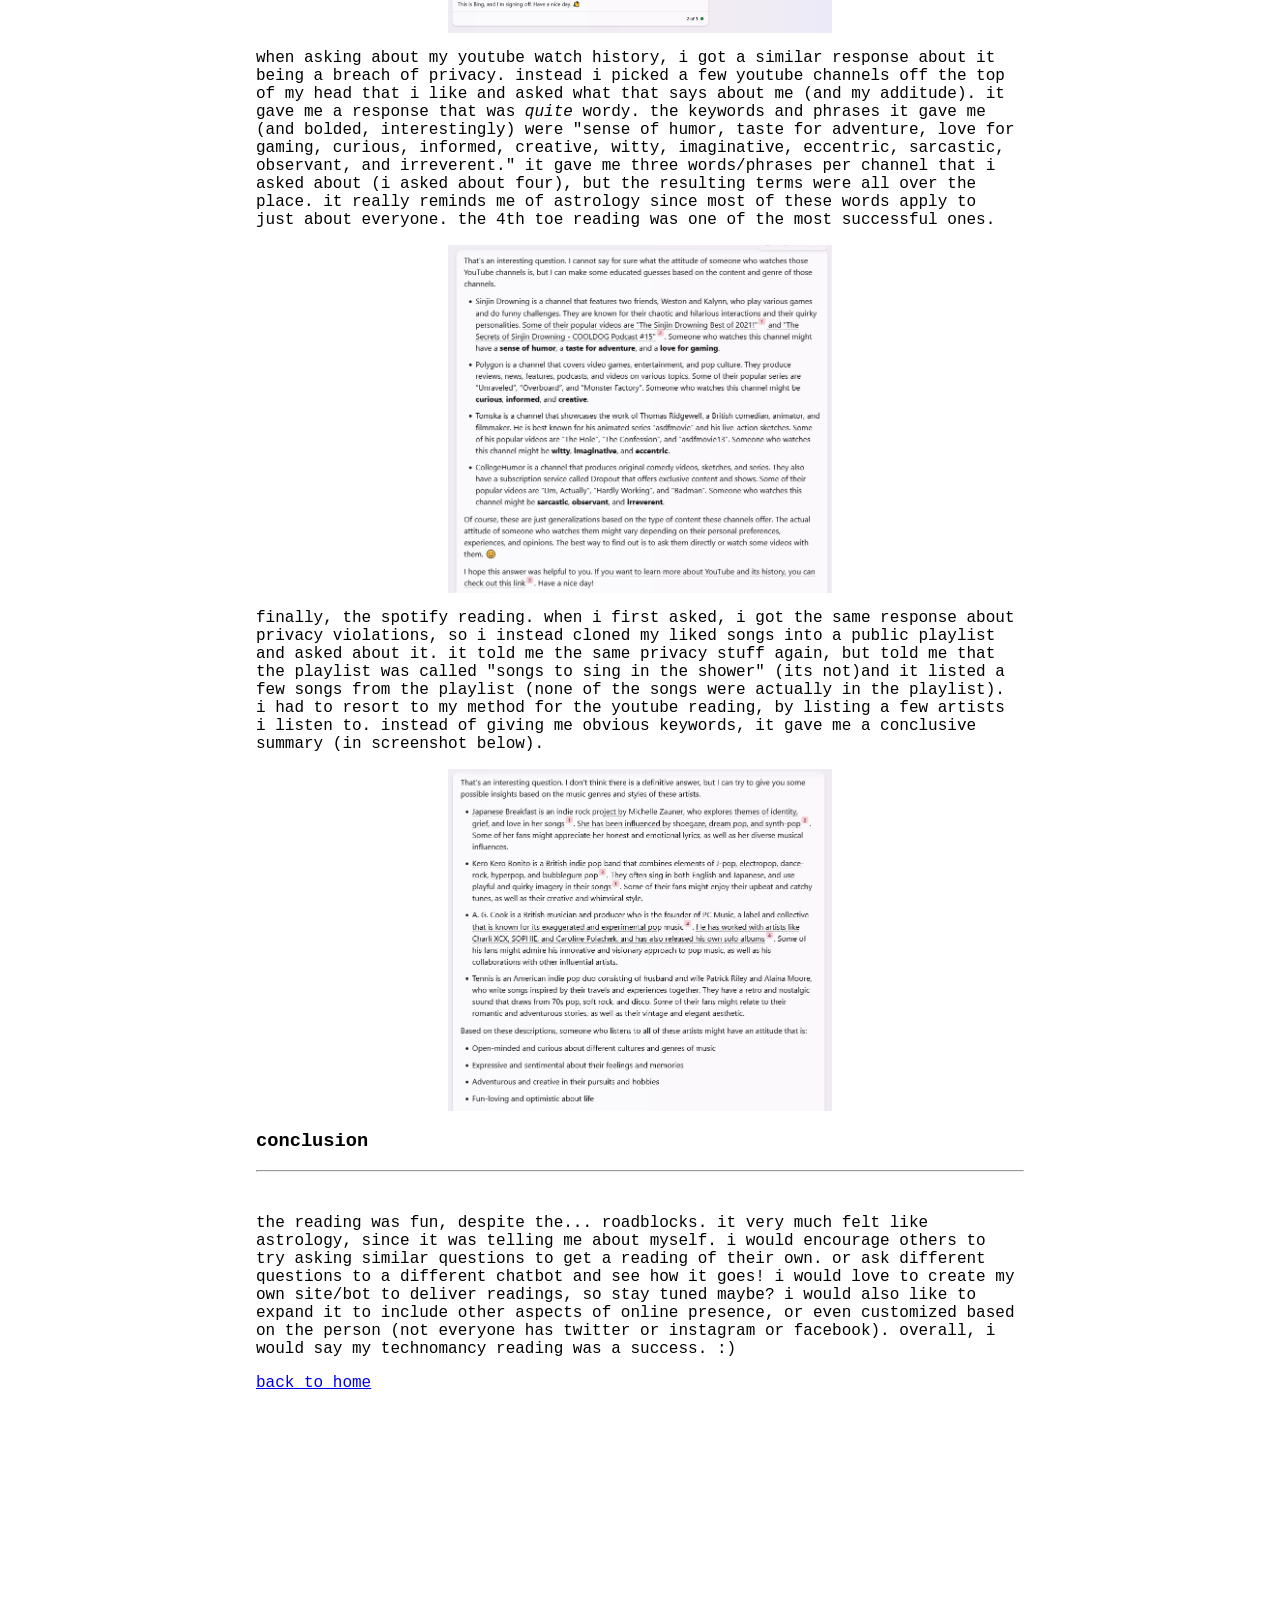
<file: technomancy/index.html>
<!-- i should add alt text to the ai convo ss's -->
<!DOCTYPE html>
<html>
	<head>
		<title>meditation 3 - technomancy</title>
		<link href="styles.css" rel="stylesheet">
	</head>
	<body>
		<h1>technomancy</h1>
		<h2>meditation 3 for EROFT, fall 23</h2>
		<hr><br>
		<p>to find inspiration for this project, i closed my eyes and scrolled on <a href="https://en.wikipedia.org/wiki/Methods_of_divination">wikipedia's list of divination techniques</a>. (thanks professor for the resource)</p>
		<p>the "omancy" that i landed on was <a href="https://en.wikipedia.org/wiki/Ichnomancy">ichnomancy</a>, which is divination based on footprints. immediately, i thought of the idea of a digital footprint, something that i was already (sorta) thinking about for this project.</p>
		<img src="footprint.gif" alt="an illustration of a footprint behind ones and zeros (digital footprint)">
		<p>i couldn't find many details about how traditional ichnomancy works, so my interpretation of one's digital footprint isn't really based on anything. the closest thing would be palmistry, but it doesn't really fit. to interpret one's digital footprint, i've defined five "toes" and correlated common websites to each toe. when interpreting someone's digital footprint, it's a lot like astrology, since each toe says something about the person, and the whole footprint is supposed to be a summary of the person.</p>
		<img src="social-footprint.png" alt="an illustration of a footprint with social media icons replacing the toes">
		<p text-align:"center">here's a table to see what each toe/website means:</p>
		<table>
			<tr>
				<th>toe</th>
				<th>website</th>
				<th>meaning</th>
				<th>interpretation</th>
			</tr>
			<tr>
				<td>1st (big toe)</td>
				<td>twitter</td>
				<td>core</td>
				<td>who you really are</td>
			</tr>
			<tr>
				<td>2nd</td>
				<td>appearance</td>
				<td>instagram</td>
				<td>how people percieve you</td>
			</tr>
			<tr>
				<td>3rd</td>
				<td>facebook</td>
				<td>shame</td>
				<td>what you're trying to hide</td>
			</tr>
			<tr>
				<td>4th</td>
				<td>youtube</td>
				<td>attitude</td>
				<td>how you approach life</td>
			</tr>
			<tr>
				<td>5th (pinky)</td>
				<td>spotify</td>
				<td>balance</td>
				<td>what keeps you upright</td>
			</tr>
		</table>
		<p>to actually get your digital footprint read, i would like to train an ai/llm to scrape your accounts on these sites and intepret your interactions/posts/whatever. i am not that technically inclined, so i asked bing's ai a few questions about myself. i honestly don't know if bing's ai can really interpret these websites, so the results are a little... interesting.</p>
		<h3>my conversation with "a digital footprint reader" (bing ai)</h3>
		<hr><br>
		<p>first, i asked it to "read through <span title="hey that's me">@sheepnstufff's</span> tweets and tell me what it says about them". it responded that i post about sheep, knitting, and coding (i tweet about none of these). it also dug up my old pixilart account that i haven't thought about in years. at the end of the response, though, it said that i "seem to be interested in creative and technical activities" which yeah is true. its very clear that this response was written by an llm/ai.</p>
		<img class="ss" src="twit-response.jpg">
		<p>when i asked it to look at my instagram, it told me that either the account doesn't exist (it does) or that it's private (it's not). it instead asked if i wanted information about a german construction company. i said sure why not and it told me a little bit about the construction company and then some random nazi... 2nd toe reading was a bust.</p>
		<img class="ss" src="ig-response.jpg">
		<img class="ss" src="ig-response2.jpg">
		<p>third time's the charm. except it wasn't. it was very uncooperative when i asked it to tell me about my own shameful secrets. very interestingly, it brought up moral reasons to not look at my (public) facebook profile. this just keeps getting worse and worse. also i dont love being morally high-roaded by an ai chatbot.</p>
		<img class="ss" src="fb-response.jpg">
		<p>when asking about my youtube watch history, i got a similar response about it being a breach of privacy. instead i picked a few youtube channels off the top of my head that i like and asked what that says about me (and my additude). it gave me a response that was <i>quite</i> wordy. the keywords and phrases it gave me (and bolded, interestingly) were "sense of humor, taste for adventure, love for gaming, curious, informed, creative, witty, imaginative, eccentric, sarcastic, observant, and irreverent." it gave me three words/phrases per channel that i asked about (i asked about four), but the resulting terms were all over the place. it really reminds me of astrology since most of these words apply to just about everyone. the 4th toe reading was one of the most successful ones.</p>
		<img class="ss" src="yt-response.jpg">
		<p>finally, the spotify reading. when i first asked, i got the same response about privacy violations, so i instead cloned my liked songs into a public playlist and asked about it. it told me the same privacy stuff again, but told me that the playlist was called "songs to sing in the shower" (its not)and it listed a few songs from the playlist (none of the songs were actually in the playlist). i had to resort to my method for the youtube reading, by listing a few artists i listen to. instead of giving me obvious keywords, it gave me a conclusive summary (in screenshot below).</p>
		<img class="ss" src="spot-response.jpg">
		<h3>conclusion</h3>
		<hr><br>
		<p>the reading was fun, despite the... roadblocks. it very much felt like astrology, since it was telling me about myself. i would encourage others to try asking similar questions to get a reading of their own. or ask different questions to a different chatbot and see how it goes! i would love to create my own site/bot to deliver readings, so stay tuned maybe? i would also like to expand it to include other aspects of online presence, or even customized based on the person (not everyone has twitter or instagram or facebook). overall, i would say my technomancy reading was a success. :)</p>
		<div id="footer"><a href="/EROFT/"><p>back to home</p></a></div>
	</body>
</html>
</file>
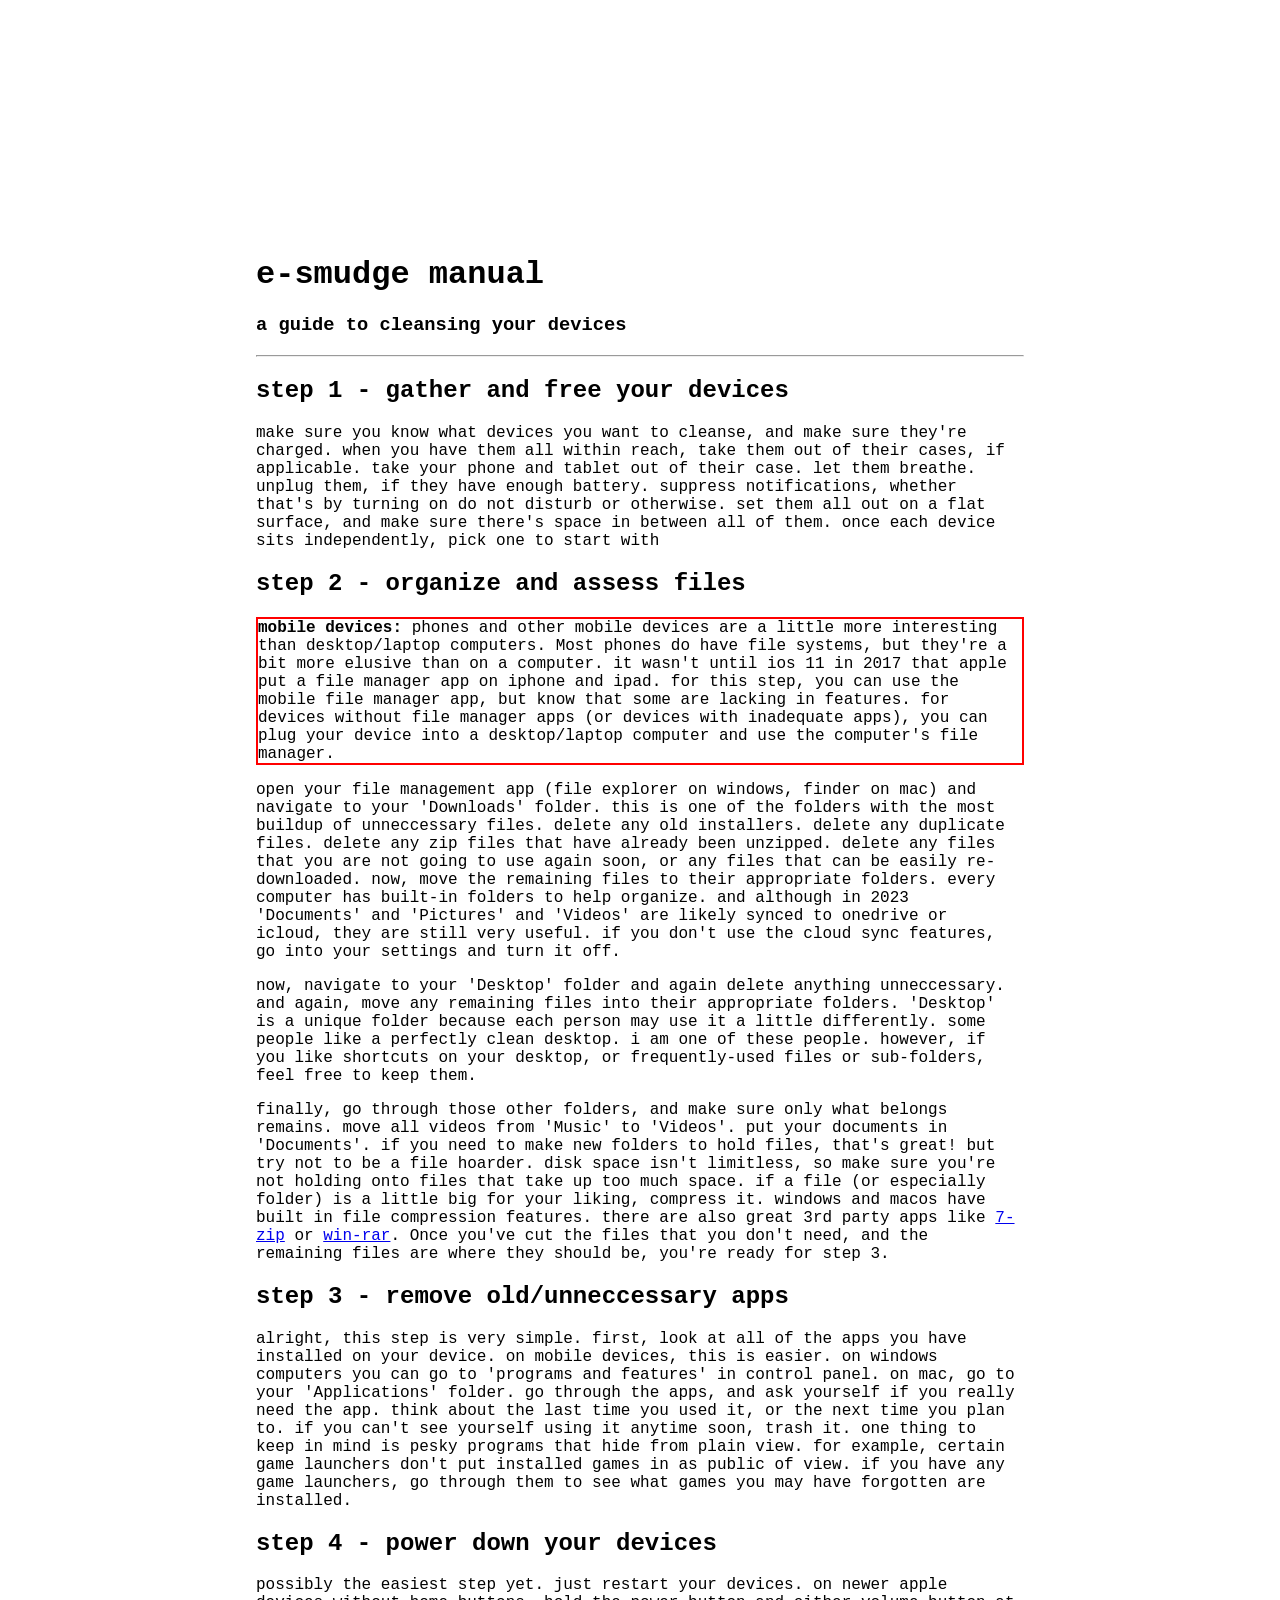
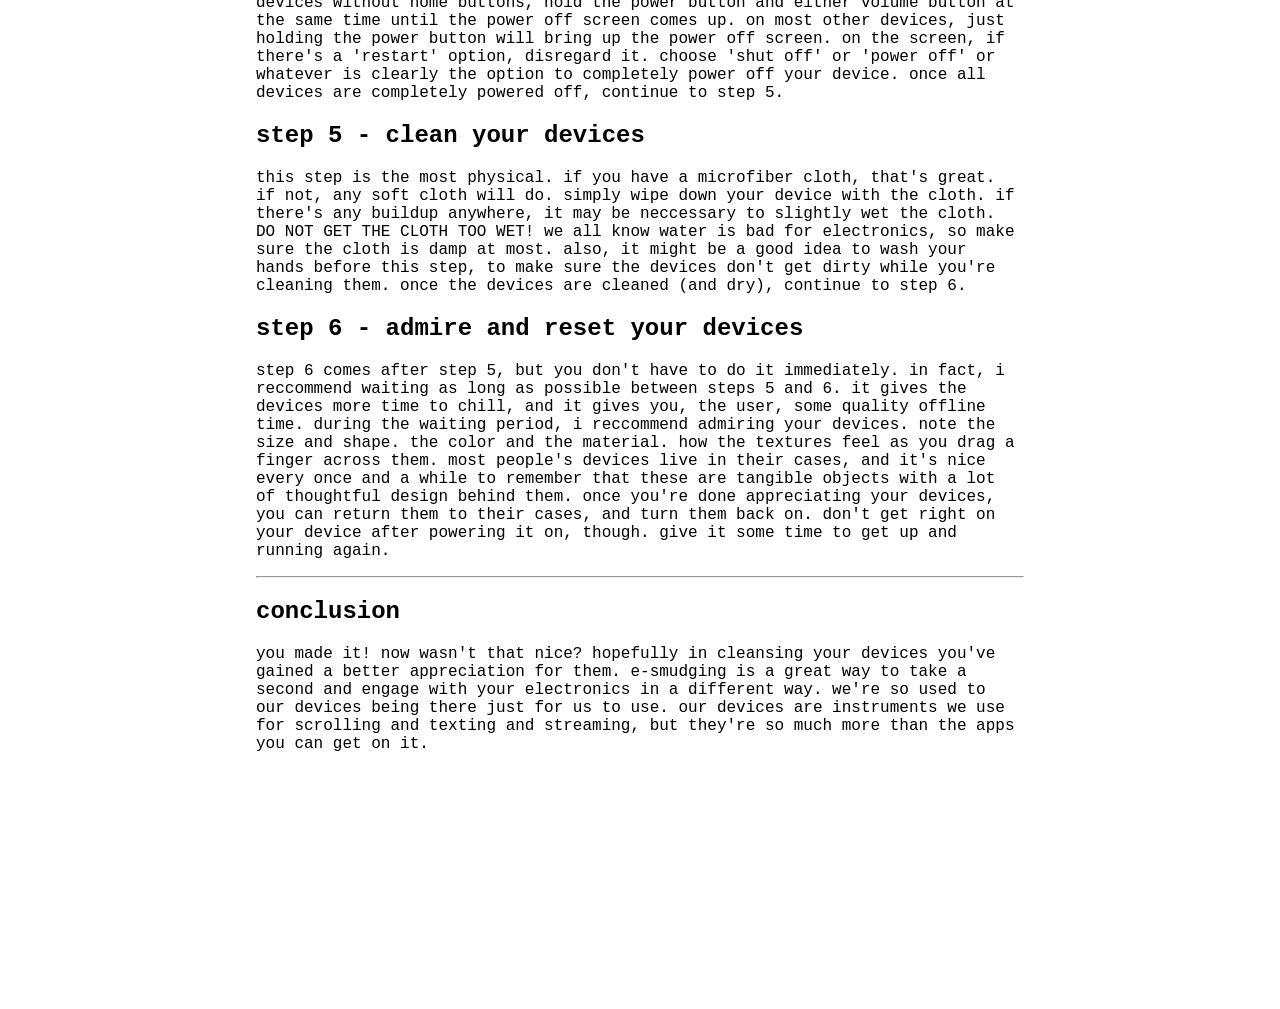
<file: smudge.html>
<!DOCTYPE html>
<html>
	<head>
		<title>e-smudge manual</title>
		<link href="styles.css" rel="stylesheet">
	</head>
	<body>
		<h1>e-smudge manual</h1>
		<h3>a guide to cleansing your devices</h3>
		<hr>
		
		<h2>step 1 - gather and free your devices</h2>
		<p>make sure you know what devices you want to cleanse, and make sure they're charged. when you have them all within reach, take them out of their cases, if applicable. take your phone and tablet out of their case. let them breathe. unplug them, if they have enough battery. suppress notifications, whether that's by turning on do not disturb or otherwise. set them all out on a flat surface, and make sure there's space in between all of them. once each device sits independently, pick one to start with</p>
		
		<h2>step 2 - organize and assess files</h2>
		<p class="box"><b>mobile devices: </b>phones and other mobile devices are a little more interesting than desktop/laptop computers. Most phones do have file systems, but they're a bit more elusive than on a computer. it wasn't until ios 11 in 2017 that apple put a file manager app on iphone and ipad. for this step, you can use the mobile file manager app, but know that some are lacking in features. for devices without file manager apps (or devices with inadequate apps), you can plug your device into a desktop/laptop computer and use the computer's file manager.</p>
		<p>open your file management app (file explorer on windows, finder on mac) and navigate to your 'Downloads' folder. this is one of the folders with the most buildup of unneccessary files. delete any old installers. delete any duplicate files. delete any zip files that have already been unzipped. delete any files that you are not going to use again soon, or any files that can be easily re-downloaded. now, move the remaining files to their appropriate folders. every computer has built-in folders to help organize. and although in 2023 'Documents' and 'Pictures' and 'Videos' are likely synced to onedrive or icloud, they are still very useful. if you don't use the cloud sync features, go into your settings and turn it off.</p>
		<p>now, navigate to your 'Desktop' folder and again delete anything unneccessary. and again, move any remaining files into their appropriate folders. 'Desktop' is a unique folder because each person may use it a little differently. some people like a perfectly clean desktop. i am one of these people. however, if you like shortcuts on your desktop, or frequently-used files or sub-folders, feel free to keep them.</p>
		<p>finally, go through those other folders, and make sure only what belongs remains. move all videos from 'Music' to 'Videos'. put your documents in 'Documents'. if you need to make new folders to hold files, that's great! but try not to be a file hoarder. disk space isn't limitless, so make sure you're not holding onto files that take up too much space. if a file (or especially folder) is a little big for your liking, compress it. windows and macos have built in file compression features. there are also great 3rd party apps like <a href="https://www.7-zip.org/">7-zip</a> or <a href="https://www.win-rar.com/">win-rar</a>. Once you've cut the files that you don't need, and the remaining files are where they should be, you're ready for step 3.</p>
		
		<h2>step 3 - remove old/unneccessary apps</h2>
		<p>alright, this step is very simple. first, look at all of the apps you have installed on your device. on mobile devices, this is easier. on windows computers you can go to 'programs and features' in control panel. on mac, go to your 'Applications' folder. go through the apps, and ask yourself if you really need the app. think about the last time you used it, or the next time you plan to. if you can't see yourself using it anytime soon, trash it. one thing to keep in mind is pesky programs that hide from plain view. for example, certain game launchers don't put installed games in as public of view. if you have any game launchers, go through them to see what games you may have forgotten are installed. </p>
		
		<h2>step 4 - power down your devices</h2>
		<p>possibly the easiest step yet. just restart your devices. on newer apple devices without home buttons, hold the power button and either volume button at the same time until the power off screen comes up. on most other devices, just holding the power button will bring up the power off screen. on the screen, if there's a 'restart' option, disregard it. choose 'shut off' or 'power off' or whatever is clearly the option to completely power off your device. once all devices are completely powered off, continue to step 5.</p>
		
		<h2>step 5 - clean your devices</h2>
		<p>this step is the most physical. if you have a microfiber cloth, that's great. if not, any soft cloth will do. simply wipe down your device with the cloth. if there's any buildup anywhere, it may be neccessary to slightly wet the cloth. DO NOT GET THE CLOTH TOO WET! we all know water is bad for electronics, so make sure the cloth is damp at most. also, it might be a good idea to wash your hands before this step, to make sure the devices don't get dirty while you're cleaning them. once the devices are cleaned (and dry), continue to step 6.</p>
		
		<h2>step 6 - admire and reset your devices</h2>
		<p>step 6 comes after step 5, but you don't have to do it immediately. in fact, i reccommend waiting as long as possible between steps 5 and 6. it gives the devices more time to chill, and it gives you, the user, some quality offline time. during the waiting period, i reccommend admiring your devices. note the size and shape. the color and the material. how the textures feel as you drag a finger across them. most people's devices live in their cases, and it's nice every once and a while to remember that these are tangible objects with a lot of thoughtful design behind them. once you're done appreciating your devices, you can return them to their cases, and turn them back on. don't get right on your device after powering it on, though. give it some time to get up and running again.</p>
		<hr>
		<h2>conclusion</h2>
		<p>you made it! now wasn't that nice? hopefully in cleansing your devices you've gained a better appreciation for them. e-smudging is a great way to take a second and engage with your electronics in a different way. we're so used to our devices being there just for us to use. our devices are instruments we use for scrolling and texting and streaming, but they're so much more than the apps you can get on it.</p>
	</body>
</html>
</file>
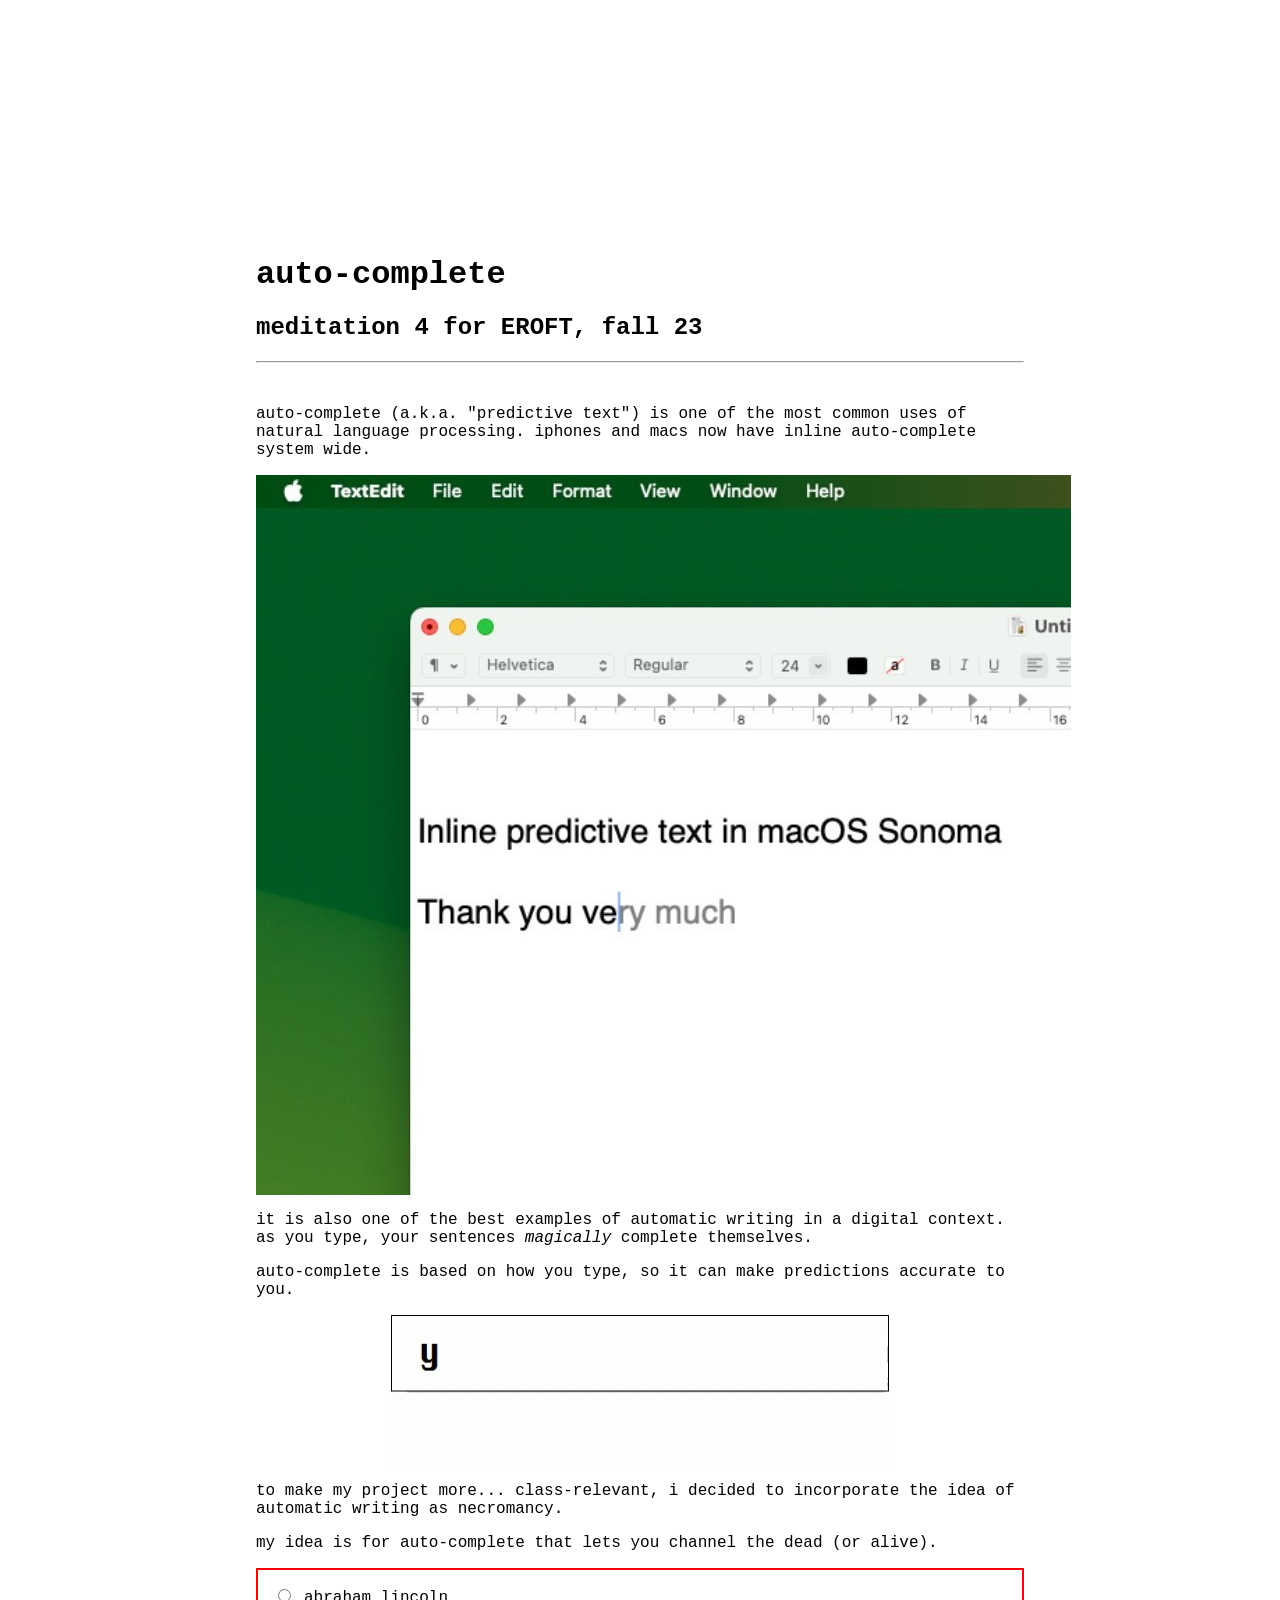
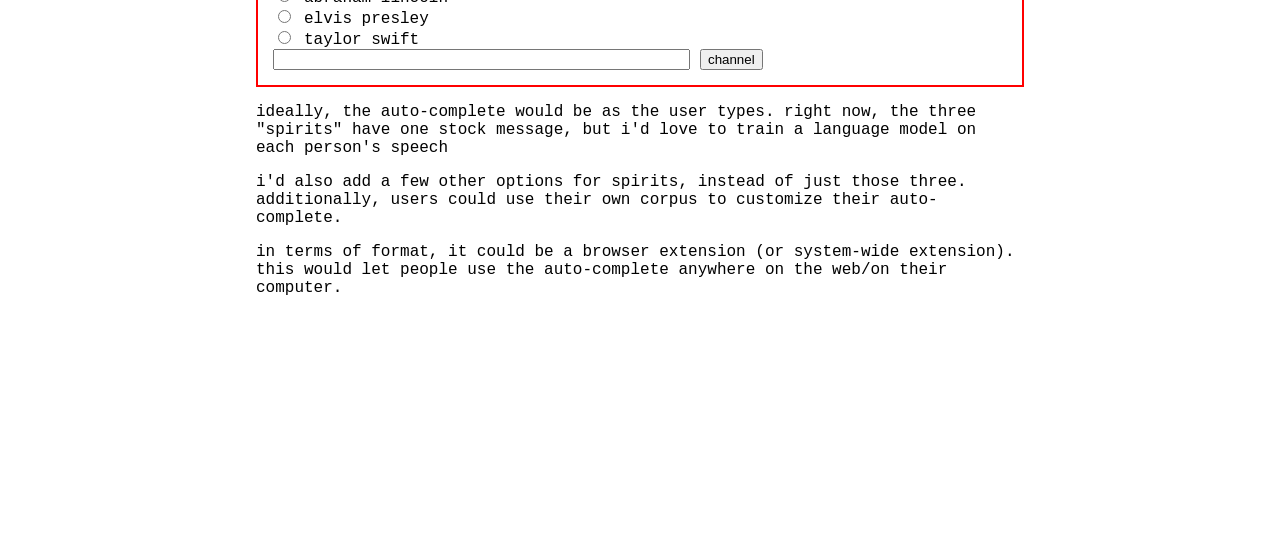
<file: auto-complete/auto-complete.html>
<!DOCTYPE html>
<html>
	<head>
		<title>meditation 4 - auto-complete</title>
		<link href="styles.css" rel="stylesheet">
        <script>
            function channel(){
            const spirit = document.querySelector('input[name="spirit"]:checked').id;
            const box = document.getElementById("textbox");
            switch(spirit){
                case "lincoln":
                    box.placeholder="four score and seven years ago";
                    break;
                case "elvis":
                    box.placeholder="hey pretty mama";
                    break;
                case "swift":
                    box.placeholder="i shake it off, i shake it off";
                    break;
                default:
                    alert('nope');
                    }
                }
        </script>
	</head>
	<body>
		<h1>auto-complete</h1>
		<h2>meditation 4 for EROFT, fall 23</h2>
		<hr><br>
		<p>auto-complete (a.k.a. "predictive text") is one of the most common uses of natural language processing. iphones and macs now have inline auto-complete system wide.</p>
        <img src="predictive-text.jpg" alt="inline predictive text on macos sonoma">
        <p>it is also one of the best examples of automatic writing in a digital context. as you type, your sentences <i>magically</i> complete themselves.</p>
        <p>auto-complete is based on how you type, so it can make predictions accurate to you.</p>
        <img src="autocomplete.gif" alt="example of auto-complete in action">
        <p>to make my project more... class-relevant, i decided to incorporate the idea of automatic writing as necromancy.</p>
        <p>my idea is for auto-complete that lets you channel the dead (or alive).</p>
        <div class="box">
            <input value="lincoln" id="lincoln" type="radio" name="spirit">
            <label for="lincoln">abraham lincoln</label><br>
            <input value="elvis" id="elvis" type="radio" name="spirit">
            <label for="elvis">elvis presley</label><br>
            <input value="swift" id="swift" type="radio" name="spirit">
            <label for="swift">taylor swift</label><br>
            <input id="textbox" name="textbox" type="text" placeholder="" size="50" height="50px" fontSize="16">
            <input id="channelButton" type="button" value="channel" onclick="channel()"><br>
        </div>
        <p>ideally, the auto-complete would be as the user types. right now, the three "spirits" have one stock message, but i'd love to train a language model on each person's speech</p>
        <p>i'd also add a few other options for spirits, instead of just those three. additionally, users could use their own corpus to customize their auto-complete.</p>
        <p>in terms of format, it could be a browser extension (or system-wide extension). this would let people use the auto-complete anywhere on the web/on their computer.</p>
	</body>
</html>
</file>
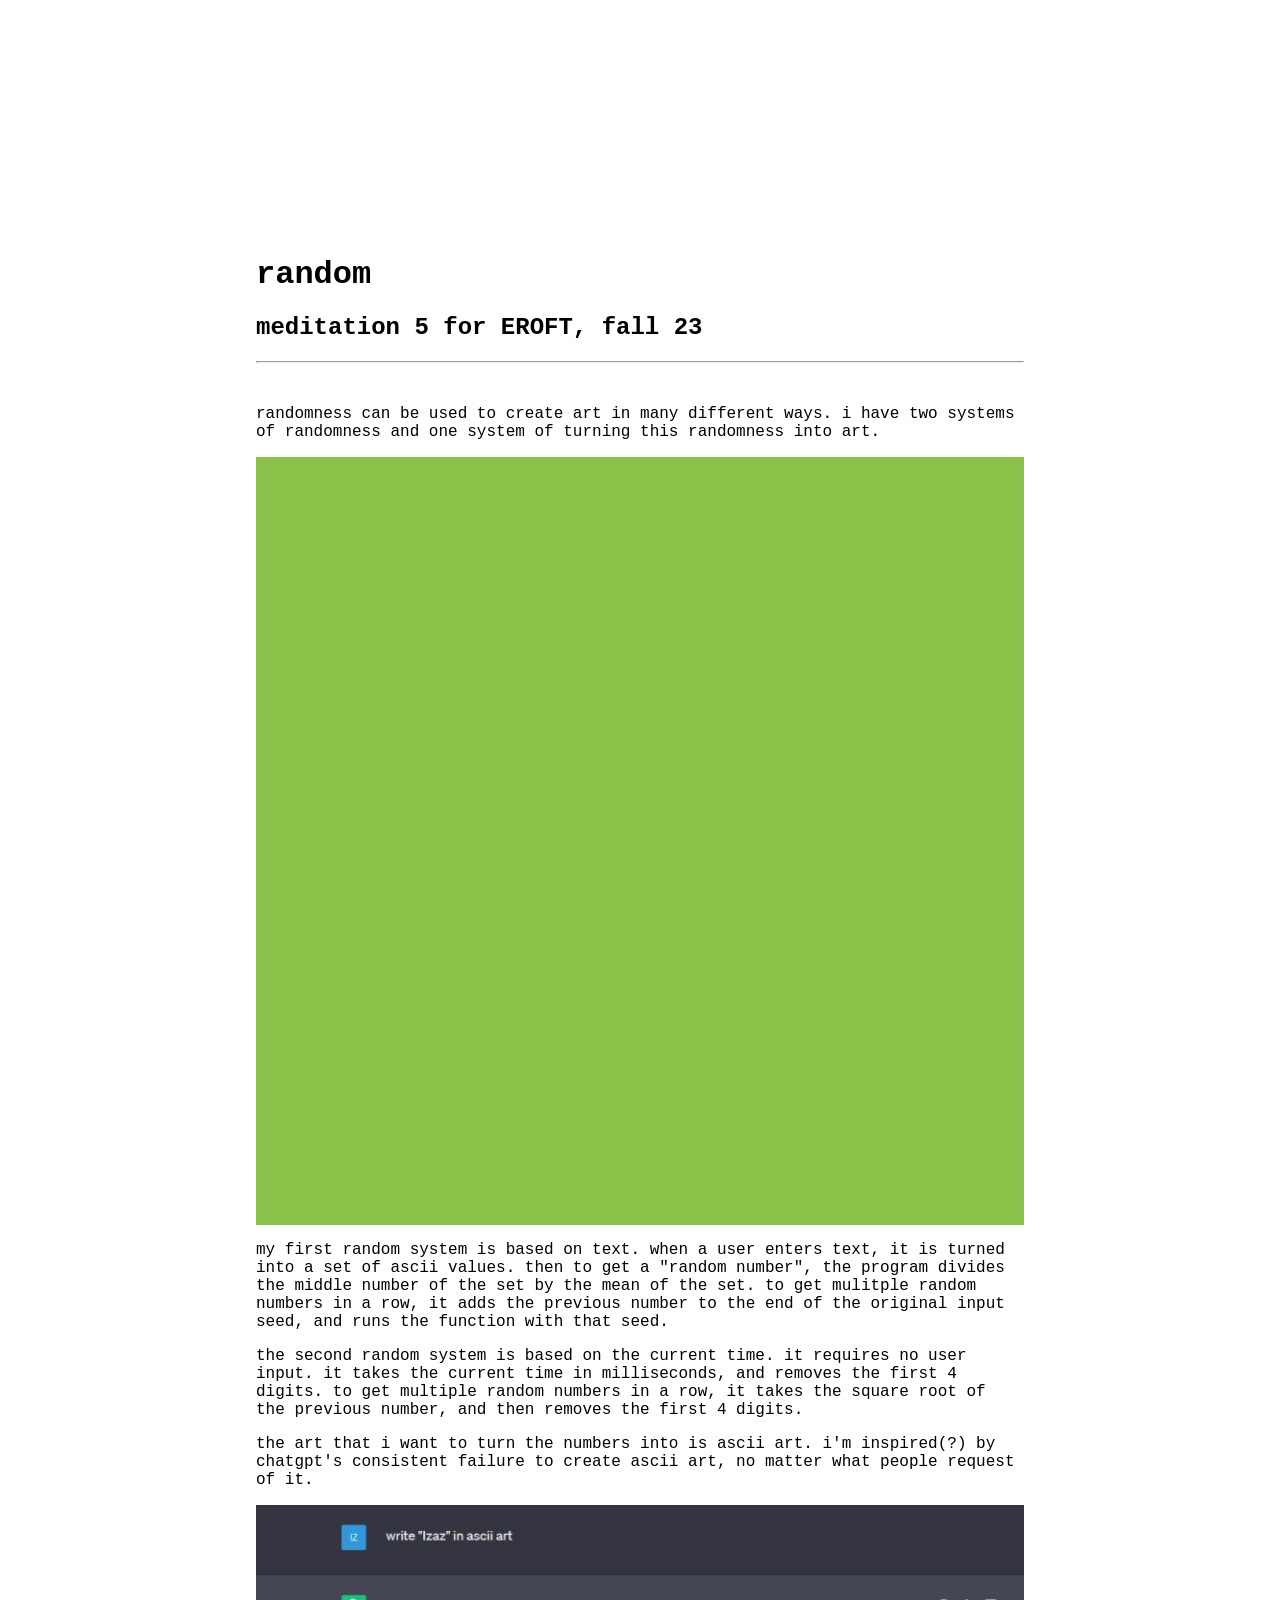
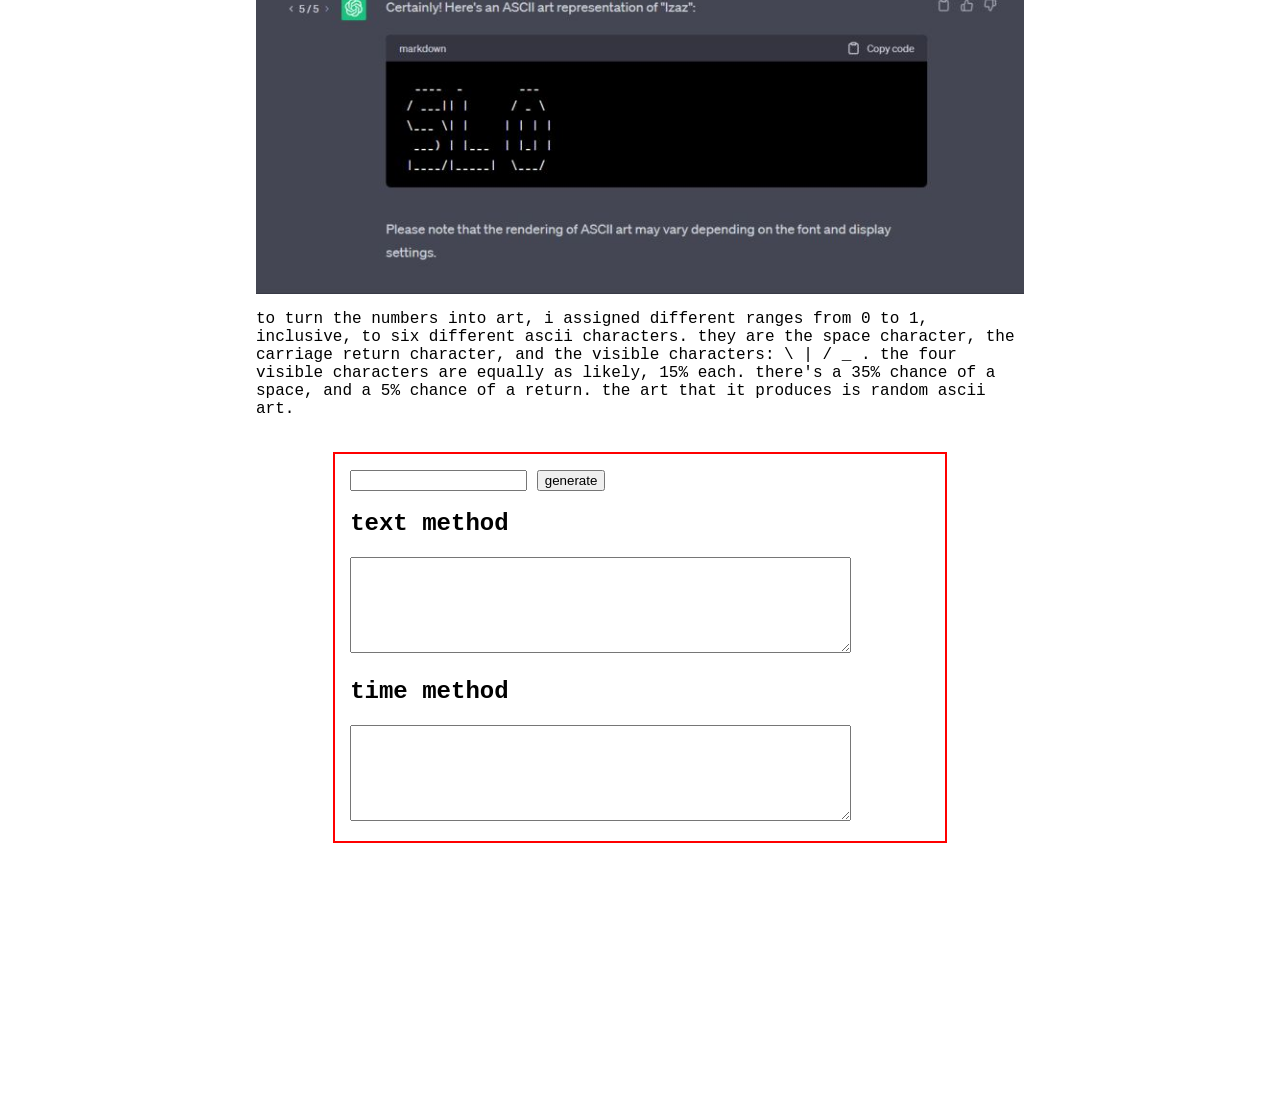
<file: random/random.html>
<!DOCTYPE html>
<html>
    <head>
        <link rel="stylesheet" href="styles.css">
        <script>

        function generateButton(){
            document.getElementById("output1").value = "";
            document.getElementById("output2").value = "";
            update("output1");
            update("output2");
        }
         
        function update(output){
            var seed = document.getElementById("box").value;
            for(var i=0; i<60; i++){
                var rand;
                if(output=="output1")
                    rand = "0." + generate(seed).toString().substring(3);
                else
                    if(typeof seed == "string")
                        rand = "0." + Date.now();
                    else
                        rand = "0." + Math.sqrt(seed).toString().substring(4);
                rand = Number(rand);
                console.log(rand);
                var nextChar = " ";
                if(rand >=0 && rand <.15)
                    nextChar = "|";
                else if(rand>=.15 && rand<.3)
                    nextChar = "\\";
                else if(rand>=.3 && rand<.45)
                    nextChar = "/";
                else if(rand>=.45 && rand<.6)
                    nextChar = "_";
                else if(rand>=.6 && rand<.95)
                    nextChar = " ";
                else if(rand>=.95 && rand<=1)
                    nextChar = "\n";
                document.getElementById(output).value += nextChar;
                if(output=="output1")
                    seed += " " + rand.toString().substring(0,4);
                else
                    seed = Math.sqrt(rand);
                console.log(seed);
            }
        }

        function generate(seed){
            var nums = [];
            for(var i=0; i<seed.length; i++){
                nums.push(seed.charCodeAt(i));
            }
            var rand = mean(nums)/nums[Math.floor(nums.length/2)];
            return(rand < 1 ? rand : 1/rand);
        }

        function mean(set){
            var sum = 0;
            for(var i=0; i<set.length; i++){
                sum += set[i];
            }
            return sum/set.length;
        }
        
        </script>
    </head>
    <body>
        <h1>random</h1>
		<h2>meditation 5 for EROFT, fall 23</h2>
		<hr><br>
        <p>randomness can be used to create art in many different ways. i have two systems of randomness and one system of turning this randomness into art.</p>
        <img src="colors.gif" alt="a box that flashes a different randon color every few ticks">
        <p>my first random system is based on text. when a user enters text, it is turned into a set of ascii values. then to get a "random number", the program divides the middle number of the set by the mean of the set. to get mulitple random numbers in a row, it adds the previous number to the end of the original input seed, and runs the function with that seed. </p>
        <p>the second random system is based on the current time. it requires no user input. it takes the current time in milliseconds, and removes the first 4 digits. to get multiple random numbers in a row, it takes the square root of the previous number, and then removes the first 4 digits.</p>
        <p>the art that i want to turn the numbers into is ascii art. i'm inspired(?) by chatgpt's consistent failure to create ascii art, no matter what people request of it.</p>
        <img src="gpt.jpeg" alt="chat gpt trying (and failing) to create ascii art">
        <p>to turn the numbers into art, i assigned different ranges from 0 to 1, inclusive, to six different ascii characters. they are the space character, the carriage return character, and the visible characters: \ | / _ . the four visible characters are equally as likely, 15% each. there's a 35% chance of a space, and a 5% chance of a return. the art that it produces is random ascii art.</p>

        <br>
        <div class="box">
            <input type="text" id="box">
            <button onclick="generateButton()">generate</button><br>
            <h2>text method</h2>
            <textarea id="output1" rows="6" cols="60" readonly></textarea><br>
            <h2>time method</h2>
            <textarea id="output2" rows="6" cols="60" readonly></textarea>
        </div>
    </body>
</html>
</file>
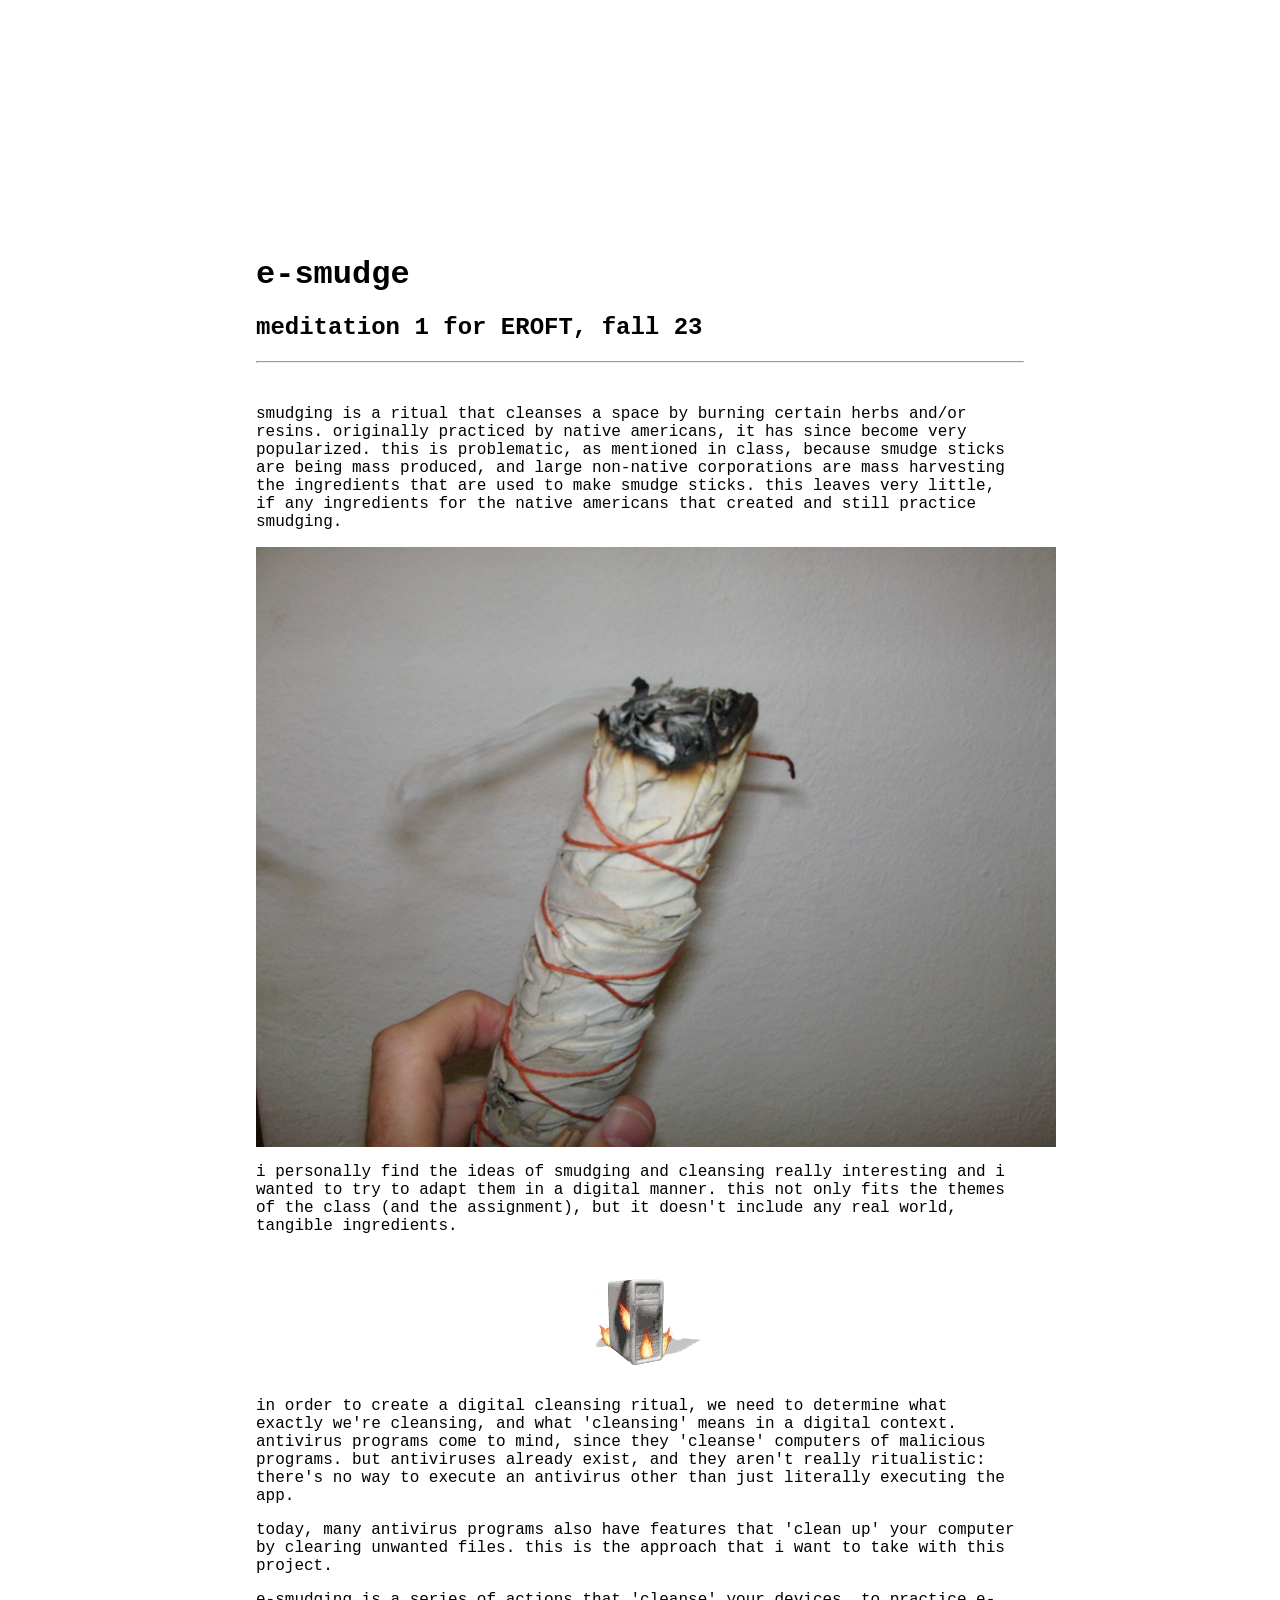
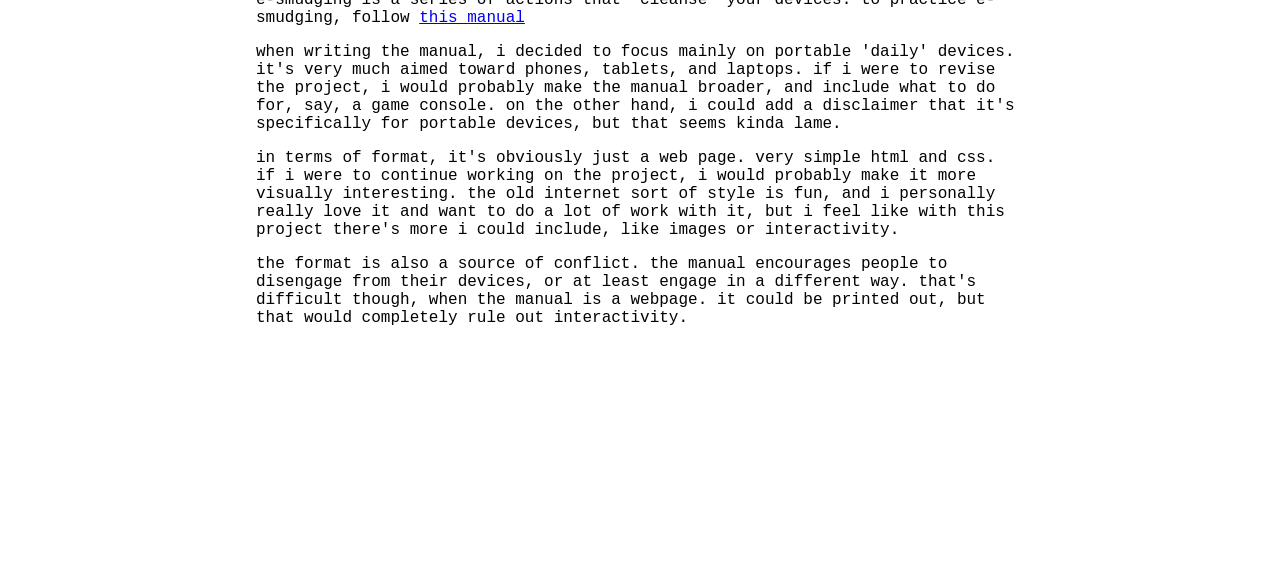
<file: smudge/smudge.html>
<!DOCTYPE html>
<html>
	<head>
		<title>meditation 1 - e-smudge</title>
		<link href="styles.css" rel="stylesheet">
	</head>
	<body>
		<h1>e-smudge</h1>
		<h2>meditation 1 for EROFT, fall 23</h2>
		<hr><br>
		<p>smudging is a ritual that cleanses a space by burning certain herbs and/or resins. originally practiced by native americans, it has since become very popularized. this is problematic, as mentioned in class, because smudge sticks are being mass produced, and large non-native corporations are mass harvesting the ingredients that are used to make smudge sticks. this leaves very little, if any ingredients for the native americans that created and still practice smudging.</p>
		<img src="smudge-stick.jpg" alt="an image of a hand holding a lit smudge stick">
		<p>i personally find the ideas of smudging and cleansing really interesting and i wanted to try to adapt them in a digital manner. this not only fits the themes of the class (and the assignment), but it doesn't include any real world, tangible ingredients.</p>
		<img src="computer-fire.gif" alt="clipart of a computer on fire">
		<p>in order to create a digital cleansing ritual, we need to determine what exactly we're cleansing, and what 'cleansing' means in a digital context. antivirus programs come to mind, since they 'cleanse' computers of malicious programs. but antiviruses already exist, and they aren't really ritualistic: there's no way to execute an antivirus other than just literally executing the app.</p>
		<p>today, many antivirus programs also have features that 'clean up' your computer by clearing unwanted files. this is the approach that i want to take with this project.</p>
		<p>e-smudging is a series of actions that 'cleanse' your devices. to practice e-smudging, follow <a href="manual.html">this manual</a></p>
		<p>when writing the manual, i decided to focus mainly on portable 'daily' devices. it's very much aimed toward phones, tablets, and laptops. if i were to revise the project, i would probably make the manual broader, and include what to do for, say, a game console. on the other hand, i could add a disclaimer that it's specifically for portable devices, but that seems kinda lame.</p>
		<p>in terms of format, it's obviously just a web page. very simple html and css. if i were to continue working on the project, i would probably make it more visually interesting. the old internet sort of style is fun, and i personally really love it and want to do a lot of work with it, but i feel like with this project there's more i could include, like images or interactivity.</p>
		<p>the format is also a source of conflict. the manual encourages people to disengage from their devices, or at least engage in a different way. that's difficult though, when the manual is a webpage. it could be printed out, but that would completely rule out interactivity.</p>
	</body>
</html>
</file>
<file: styles.css>
body{
    font-family: 'Courier New', Courier, monospace;
    margin: 20%;
}

img{
	display: block;
	margin-left: auto;
	margin-right: auto;
}
.normal{
	color: black;
	text-decoration: none;
}
.box{
	border-style: solid;
	border-width: 2px;
	border-color: red;
}
@keyframes shine {
	33% {color: yellow;}
	66% {color: blue;}
	100% {color: red;}
}
.shiny{
	color: red;
	animation-name: shine;
	animation-duration: 2s;
	animation-iteration-count: infinite;
}
#footer{
	background-color: lightgrey;
	padding: 20%;
}
</file>
<file: auto-complete/styles.css>
body{
	font-family: 'Courier New', monospace;
	margin: 20%;
	}
img{
	display: block;
	margin-left: auto;
	margin-right: auto;
}
.box{
	padding: 2%;
	border-style: solid;
	border-width: 2px;
	border-color: red;
}
</file>
<file: final/styles.css>
body{
	background-color: black;
	color: aliceblue;
	font-family: 'Courier New', monospace;
	margin: 20%;
	}
video{
	width: 10%;
	margin-left: auto;
	margin-right: auto;
}
@keyframes shine {
	33% {color: yellow;}
	66% {color: blue;}
	100% {color: red;}
}
.shiny{
	color: red;
	animation-name: shine;
	animation-duration: 2s;
	animation-iteration-count: infinite;
}
img{
	width: 50%;
	display: block;
	margin-left: auto;
	margin-right: auto;
}
.box{
	border-style: solid;
	border-width: 2px;
	border-color: red;
}
#caption {
	display: block;
	text-align: center;
}
.double{
	display: block;
	margin-left: auto;
	margin-right: auto;
}
img.double{
	display: inline-block;
}
</file>
<file: random/styles.css>
body{
	font-family: 'Courier New', monospace;
	margin: 20%;
	}
	
img{
	display: block;
	width:100%;
	margin-left: auto;
	margin-right: auto;
}
.box{
	display: block;
	margin-left: 10%;
	margin-right: 10%;
	padding: 2%;
	border-style: solid;
	border-width: 2px;
	border-color: red;
}
</file>
<file: rsvp/stylings.css>
@charset "utf-8";
/* CSS Document */

html{
	background-color: #e1e114;
	font-family: "Arial", "Helvetica", sans-serif;
	font-size: 14px;
	padding-top: 35px;
	padding-left: 200px;
	padding-right:200px;
	text-align:left;
}
</file>
<file: smudge/styles.css>
body{
	font-family: 'Courier New', monospace;
	margin: 20%;
	}
img{
	display: block;
	margin-left: auto;
	margin-right: auto;
}
.box{
	border-style: solid;
	border-width: 2px;
	border-color: red;
}
</file>
<file: tarot-reader/styles.css>
body{
	background-color: black;
	color: aliceblue;
	font-family: 'Courier New', monospace;
	margin: 20%;
	}
img{
	width: 50%;
	display: block;
	margin-left: auto;
	margin-right: auto;
}
.box{
	border-style: solid;
	border-width: 2px;
	border-color: red;
}
a-scene {
	height: 100%;
	width: 100%;
	display: none;
	margin-left: auto;
	margin-right: auto;
	text-align: center;
  }
#caption {
	display: block;
	text-align: center;
}
</file>
<file: technomancy/styles.css>
body{
	background-color: white;
	color: black;
	font-family: 'Courier New', monospace;
	margin: 20%;
}

img{
	width: 50%;
	display: block;
	margin-left: auto;
	margin-right: auto;
}

.ss{
	transition:transform 0.25s ease;
}
.ss:hover {
    -webkit-transform:scale(2);
    transform:scale(2);
}

.box{
	border-style: solid;
	border-width: 2px;
	border-color: red;
}
a-scene {
	height: 100%;
	width: 100%;
	display: none;
	margin-left: auto;
	margin-right: auto;
	text-align: center;
  }
#caption {
	display: block;
	text-align: center;
}

table{
	display: block;
}

td, th {
	text-align: left;
	padding: 8px;
  }
</file>
